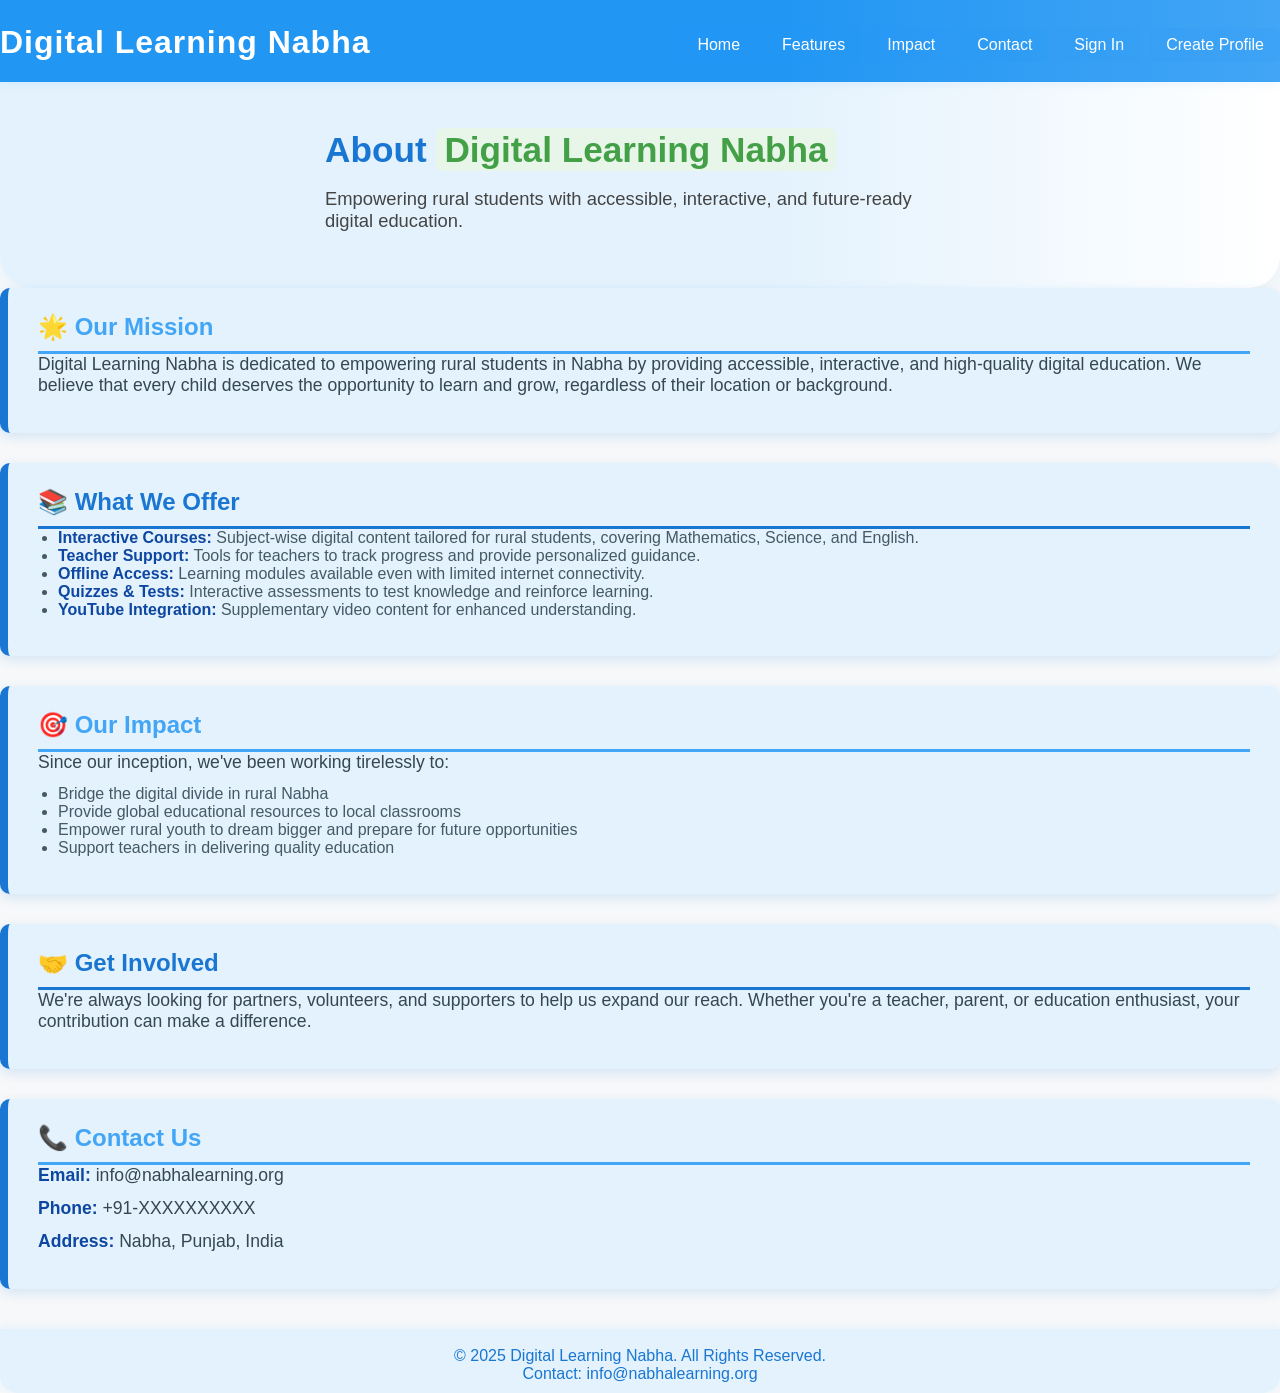
<file: about.html>
<!DOCTYPE html>
<html lang="en">
<head>
  <meta charset="UTF-8">
  <meta name="viewport" content="width=device-width, initial-scale=1.0">
  <title>About - Digital Learning Nabha</title>
  <link rel="stylesheet" href="style.css">
</head>
<body>
  <!-- Header -->
  <header>
    <div class="logo">Digital Learning Nabha</div>
    <nav>
      <a href="index.html">Home</a>
      <a href="#features">Features</a>
      <a href="#impact">Impact</a>
      <a href="#contact">Contact</a>
      <a href="signin.html">Sign In</a>
      <a href="create-profile.html">Create Profile</a>
    </nav>
  </header>

  <!-- About Hero Section -->
  <section class="hero">
    <div class="hero-text">
      <h1>About <span class="highlight">Digital Learning Nabha</span></h1>
      <p>
        Empowering rural students with accessible, interactive, and future-ready digital education.
      </p>
    </div>
  </section>

  <!-- About Content -->
  <section class="about-content">
    <div class="about-container">
      <div class="about-section">
        <h2 style="color: #42a5f5; border-bottom: 3px solid #42a5f5; padding-bottom: 10px;">🌟 Our Mission</h2>
        <p>Digital Learning Nabha is dedicated to empowering rural students in Nabha by providing accessible, interactive, and high-quality digital education. We believe that every child deserves the opportunity to learn and grow, regardless of their location or background.</p>
      </div>

      <div class="about-section">
        <h2 style="color: #1976d2; border-bottom: 3px solid #1976d2; padding-bottom: 10px;">📚 What We Offer</h2>
        <ul>
          <li><strong>Interactive Courses:</strong> Subject-wise digital content tailored for rural students, covering Mathematics, Science, and English.</li>
          <li><strong>Teacher Support:</strong> Tools for teachers to track progress and provide personalized guidance.</li>
          <li><strong>Offline Access:</strong> Learning modules available even with limited internet connectivity.</li>
          <li><strong>Quizzes & Tests:</strong> Interactive assessments to test knowledge and reinforce learning.</li>
          <li><strong>YouTube Integration:</strong> Supplementary video content for enhanced understanding.</li>
        </ul>
      </div>

      <div class="about-section">
        <h2 style="color: #42a5f5; border-bottom: 3px solid #42a5f5; padding-bottom: 10px;">🎯 Our Impact</h2>
        <p>Since our inception, we've been working tirelessly to:</p>
        <ul>
          <li>Bridge the digital divide in rural Nabha</li>
          <li>Provide global educational resources to local classrooms</li>
          <li>Empower rural youth to dream bigger and prepare for future opportunities</li>
          <li>Support teachers in delivering quality education</li>
        </ul>
      </div>

      <div class="about-section">
        <h2 style="color: #1976d2; border-bottom: 3px solid #1976d2; padding-bottom: 10px;">🤝 Get Involved</h2>
        <p>We're always looking for partners, volunteers, and supporters to help us expand our reach. Whether you're a teacher, parent, or education enthusiast, your contribution can make a difference.</p>
      </div>

      <div class="about-section">
        <h2 style="color: #42a5f5; border-bottom: 3px solid #42a5f5; padding-bottom: 10px;">📞 Contact Us</h2>
        <p><strong>Email:</strong> info@nabhalearning.org</p>
        <p><strong>Phone:</strong> +91-XXXXXXXXXX</p>
        <p><strong>Address:</strong> Nabha, Punjab, India</p>
      </div>
    </div>
  </section>

  <!-- Footer -->
  <footer id="contact">
    <p>&copy; 2025 Digital Learning Nabha. All Rights Reserved.</p>
    <p>Contact: info@nabhalearning.org</p>
  </footer>

  <script src="script.js"></script>
</body>
</html>
</file>
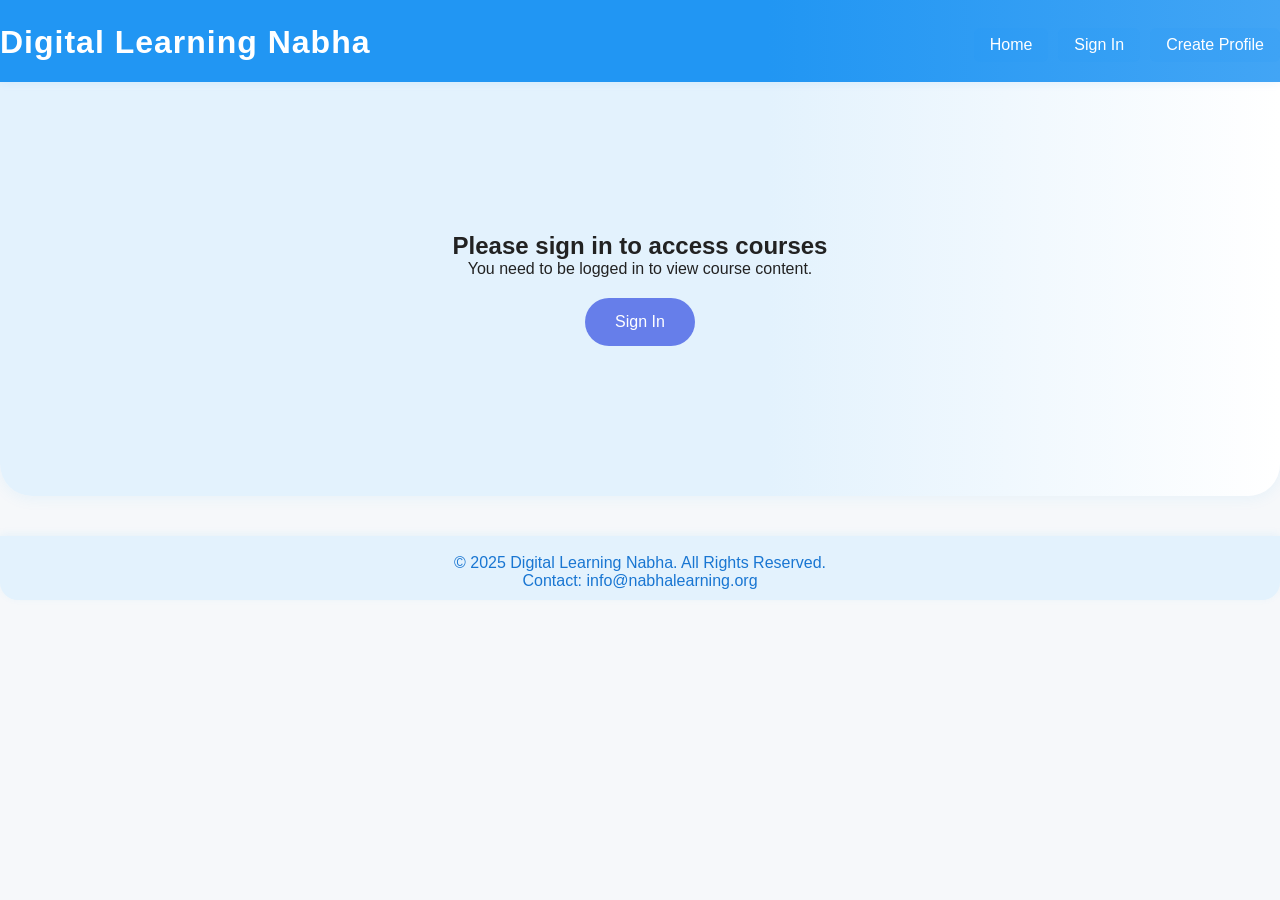
<file: course.html>
<!DOCTYPE html>
<html lang="en">
<head>
  <meta charset="UTF-8">
  <meta name="viewport" content="width=device-width, initial-scale=1.0">
  <title>Course Content - Digital Learning Nabha</title>
  <link rel="stylesheet" href="style.css">
</head>
<body>
  <!-- Header -->
  <header>
    <div class="logo">Digital Learning Nabha</div>
    <nav>
      <a href="index.html">Home</a>
      <a href="signin.html">Sign In</a>
      <a href="create-profile.html">Create Profile</a>
    </nav>
  </header>

  <!-- Course Content Section -->
  <section class="hero" style="padding: 50px 20px;">
    <div id="courseContent" style="max-width: 1200px; margin: 0 auto;">
      <!-- Course content will be loaded here by JavaScript -->
      <div style="text-align: center; padding: 100px;">
        <h2>Loading course content...</h2>
        <p>Please wait while we prepare your learning materials.</p>
      </div>
    </div>
  </section>

  <!-- Footer -->
  <footer id="contact">
    <p>&copy; 2025 Digital Learning Nabha. All Rights Reserved.</p>
    <p>Contact: info@nabhalearning.org</p>
  </footer>

  <script>
    // Get course from URL parameters
    const urlParams = new URLSearchParams(window.location.search);
    const course = urlParams.get('course');

    // Course content data
    const courseContent = {
      math: {
        title: 'Mathematics Course',
        notes: `
          <h3>Maths Basics for Rural Students</h3>
          <div class="math-notes-section">
            <h4>1. Numbers & Counting</h4>
            <p>Learn numbers 1 to 100.</p>
            <p>Practice counting using:</p>
            <ul>
              <li>Seeds, grains, or stones.</li>
              <li>Animals (cows, goats, chickens).</li>
              <li>Household objects (pots, spoons, etc.).</li>
            </ul>
            <p><strong>Example:</strong><br>If you have 5 cows and your neighbour has 3,<br>Total cows = 5 + 3 = 8.</p>
          </div>
          <div class="math-notes-section">
            <h4>2. Addition (+) and Subtraction (−)</h4>
            <p>Use simple real-life examples:</p>
            <ul>
              <li>Money transactions (buying vegetables, selling milk).</li>
              <li>Counting fruits or vegetables.</li>
            </ul>
            <p><strong>Example:</strong><br>You had ₹50, you spent ₹20.<br>Remaining = 50 − 20 = ₹30.</p>
          </div>
          <div class="math-notes-section">
            <h4>3. Multiplication (×)</h4>
            <p>Introduce as repeated addition.</p>
            <p><strong>Example:</strong><br>1 mango costs ₹5.<br>If you buy 4 mangoes:<br>₹5 × 4 = ₹20.</p>
          </div>
          <div class="math-notes-section">
            <h4>4. Division (÷)</h4>
            <p>Use sharing examples.</p>
            <p><strong>Example:</strong><br>12 sweets shared among 4 kids:<br>12 ÷ 4 = 3 sweets each.</p>
          </div>
          <div class="math-notes-section">
            <h4>5. Shapes (Geometry Basics)</h4>
            <p>Identify shapes around them:</p>
            <ul>
              <li>Circle: a plate, sun.</li>
              <li>Square: tiles, fields.</li>
              <li>Rectangle: door, books.</li>
              <li>Triangle: roof.</li>
            </ul>
          </div>
          <div class="math-notes-section">
            <h4>6. Measurement Basics</h4>
            <p>Length: Use hand spans, footsteps, measuring tapes.</p>
            <p>Weight: Use traditional scales, kilos.</p>
            <p>Volume: Litres (milk, water).</p>
          </div>
          <div class="math-notes-section">
            <h4>7. Money & Simple Math</h4>
            <p>Recognize coins and notes.</p>
            <p>Add/subtract money.</p>
            <p>Learn to calculate simple totals.</p>
          </div>
          <div class="math-notes-section">
            <h4>8. Time & Calendar</h4>
            <p>Learn reading the clock.</p>
            <p>Days, weeks, months, seasons.</p>
            <p>Sunrise/sunset timing for daily planning.</p>
          </div>
          <div class="math-notes-section">
            <h4>9. Practical Fractions</h4>
            <p>Introduce halves and quarters using roti or chapati.</p>
            <p><strong>Example:</strong><br>Cut 1 roti into 2 pieces = ½ each.<br>Cut into 4 pieces = ¼ each.</p>
          </div>
          <div class="math-notes-section">
            <h4>10. Daily Life Math</h4>
            <p>Count seeds while planting.</p>
            <p>Calculate cost of groceries.</p>
            <p>Understand bus ticket fares and distance.</p>
          </div>
        `,
        videos: `
          <h3>YouTube Videos for Maths Basics</h3>
          <div style="display: grid; grid-template-columns: repeat(auto-fit, minmax(160px, 1fr)); gap: 40px;">
            <div class="video-thumbnail" data-video-id="k6U-i4gXkLM">
              <img src="https://img.youtube.com/vi/k6U-i4gXkLM/hqdefault.jpg" alt="Numbers & Counting">
              <h4>Numbers & Counting</h4>
            </div>
            <div class="video-thumbnail" data-video-id="VfV6v6v7xk">
              <img src="https://img.youtube.com/vi/VfV6v6v7xk/hqdefault.jpg" alt="Addition & Subtraction">
              <h4>Addition & Subtraction</h4>
            </div>
            <div class="video-thumbnail" data-video-id="M7lc1UVf-VE">
              <img src="https://img.youtube.com/vi/M7lc1UVf-VE/hqdefault.jpg" alt="YouTube API Demo">
              <h4>YouTube API Demo</h4>
            </div>
            <div class="video-thumbnail" data-video-id="3Xc3CA655Yw">
              <img src="https://img.youtube.com/vi/3Xc3CA655Yw/hqdefault.jpg" alt="Test Video">
              <h4>Test Video</h4>
            </div>
          </div>
          <div id="videoPlayerSection" style="display:none; text-align:center; margin-top: 20px;">
            <iframe id="videoPlayer" width="640" height="360" src="" frameborder="0" allow="autoplay; encrypted-media" allowfullscreen></iframe>
            <div style="margin-top: 20px;">
              <button id="backToThumbnailsBtn" class="btn outline">Back to Videos</button>
            </div>
          </div>
        `
      },
      science: {
        title: 'Science Course',
        notes: `
          <h3>🔍 What is Science?</h3>
          <p>Science is learning about the world around us – how things work, why they happen, and how we can use that knowledge in daily life.</p>
          <h3>🧠 Key Science Concepts</h3>
          <ol>
            <li>Matter – Everything is made of matter (solid, liquid, gas).</li>
            <li>Force & Motion – Push or pull makes objects move or stop.</li>
            <li>Energy – Needed for all activities (sun, food, fuel give energy).</li>
            <li>Water Cycle – Water evaporates, forms clouds, and falls as rain.</li>
            <li>Photosynthesis – Plants make their own food using sunlight.</li>
            <li>Human Body Systems – Breathing, digestion, blood circulation keep us alive.</li>
            <li>Environment – Clean air, water, and trees are needed for life.</li>
          </ol>
          <h3>Physics Basics</h3>
          <p>Physics is the study of matter, energy, and their interactions. It explains how things move, why they move, and how forces work in nature.</p>
          <h4>Main Branches of Physics</h4>
          <ol>
            <li>Mechanics – Study of motion, forces, and energy.</li>
            <li>Optics – Study of light and vision.</li>
            <li>Electricity & Magnetism – Study of electric charges, current, and magnets.</li>
            <li>Thermodynamics – Study of heat and temperature.</li>
            <li>Sound (Acoustics) – Study of sound waves.</li>
            <li>Modern Physics – Study of atoms, particles, and the universe.</li>
          </ol>
          <h4>Important Concepts</h4>
          <table style="width: 100%; border-collapse: collapse; color: #333;">
            <thead>
              <tr style="background-color: #1b5e20; color: white;">
                <th style="border: 1px solid #ddd; padding: 8px;">Concept</th>
                <th style="border: 1px solid #ddd; padding: 8px;">Explanation</th>
                <th style="border: 1px solid #ddd; padding: 8px;">Example</th>
              </tr>
            </thead>
            <tbody>
              <tr>
                <td style="border: 1px solid #ddd; padding: 8px;">Matter</td>
                <td style="border: 1px solid #ddd; padding: 8px;">Anything that has mass and takes up space.</td>
                <td style="border: 1px solid #ddd; padding: 8px;">Water, air, rocks.</td>
              </tr>
              <tr>
                <td style="border: 1px solid #ddd; padding: 8px;">Force</td>
                <td style="border: 1px solid #ddd; padding: 8px;">A push or pull on an object.</td>
                <td style="border: 1px solid #ddd; padding: 8px;">Pushing a ball.</td>
              </tr>
              <tr>
                <td style="border: 1px solid #ddd; padding: 8px;">Motion</td>
                <td style="border: 1px solid #ddd; padding: 8px;">Change of position of an object.</td>
                <td style="border: 1px solid #ddd; padding: 8px;">A car moving on the road.</td>
              </tr>
              <tr>
                <td style="border: 1px solid #ddd; padding: 8px;">Speed</td>
                <td style="border: 1px solid #ddd; padding: 8px;">How fast something moves.</td>
                <td style="border: 1px solid #ddd; padding: 8px;">Car speed = distance/time.</td>
              </tr>
              <tr>
                <td style="border: 1px solid #ddd; padding: 8px;">Gravity</td>
                <td style="border: 1px solid #ddd; padding: 8px;">A force that pulls objects toward Earth.</td>
                <td style="border: 1px solid #ddd; padding: 8px;">Apple falling from a tree.</td>
              </tr>
              <tr>
                <td style="border: 1px solid #ddd; padding: 8px;">Work</td>
                <td style="border: 1px solid #ddd; padding: 8px;">Done when a force moves an object.</td>
                <td style="border: 1px solid #ddd; padding: 8px;">Lifting a box.</td>
              </tr>
              <tr>
                <td style="border: 1px solid #ddd; padding: 8px;">Energy</td>
                <td style="border: 1px solid #ddd; padding: 8px;">Ability to do work.</td>
                <td style="border: 1px solid #ddd; padding: 8px;">Heat, light, sound energy.</td>
              </tr>
              <tr>
                <td style="border: 1px solid #ddd; padding: 8px;">Friction</td>
                <td style="border: 1px solid #ddd; padding: 8px;">Force that slows things down.</td>
                <td style="border: 1px solid #ddd; padding: 8px;">Rubbing hands together.</td>
              </tr>
            </tbody>
          </table>
          <h4>Simple Physics Formulas</h4>
          <ol>
            <li>Speed = Distance ÷ Time</li>
            <li>Force = Mass × Acceleration (Newton's 2nd Law)</li>
            <li>Work = Force × Distance</li>
            <li>Power = Work ÷ Time</li>
            <li>Density = Mass ÷ Volume</li>
          </ol>
          <h4>Fun Examples in Real Life</h4>
          <ul>
            <li>A seesaw shows balance of forces.</li>
            <li>A rainbow shows light refraction.</li>
            <li>A fan works due to electric energy changing to motion.</li>
            <li>A boat floats due to buoyancy.</li>
          </ul>
          <hr style="border: 1px solid #1b5e20; margin: 30px 0;">
          <h3>Chemistry Basics</h3>
          <p>Chemistry is the science of matter – it studies what things are made of, how they change, and how they interact with each other.</p>
          <h4>Main Branches of Chemistry</h4>
          <ol>
            <li>Organic Chemistry – Study of carbon compounds (e.g., fuels, medicines).</li>
            <li>Inorganic Chemistry – Study of non-carbon substances (e.g., metals, minerals).</li>
            <li>Physical Chemistry – How energy and matter interact.</li>
            <li>Analytical Chemistry – How to test and identify substances.</li>
            <li>Biochemistry – Chemistry of living things.</li>
          </ol>
          <h4>Important Chemistry Concepts</h4>
          <table style="width: 100%; border-collapse: collapse; color: #333;">
            <thead>
              <tr style="background-color: #1b5e20; color: white;">
                <th style="border: 1px solid #ddd; padding: 8px;">Concept</th>
                <th style="border: 1px solid #ddd; padding: 8px;">Simple Meaning</th>
                <th style="border: 1px solid #ddd; padding: 8px;">Example</th>
              </tr>
            </thead>
            <tbody>
              <tr>
                <td style="border: 1px solid #ddd; padding: 8px;">Matter</td>
                <td style="border: 1px solid #ddd; padding: 8px;">Anything that has mass and takes space.</td>
                <td style="border: 1px solid #ddd; padding: 8px;">Air, water, rock.</td>
              </tr>
              <tr>
                <td style="border: 1px solid #ddd; padding: 8px;">Atom</td>
                <td style="border: 1px solid #ddd; padding: 8px;">Smallest unit of matter.</td>
                <td style="border: 1px solid #ddd; padding: 8px;">Hydrogen atom.</td>
              </tr>
              <tr>
                <td style="border: 1px solid #ddd; padding: 8px;">Element</td>
                <td style="border: 1px solid #ddd; padding: 8px;">A pure substance with only one kind of atom.</td>
                <td style="border: 1px solid #ddd; padding: 8px;">Gold (Au), Oxygen (O).</td>
              </tr>
              <tr>
                <td style="border: 1px solid #ddd; padding: 8px;">Molecule</td>
                <td style="border: 1px solid #ddd; padding: 8px;">Two or more atoms joined together.</td>
                <td style="border: 1px solid #ddd; padding: 8px;">H₂O (water).</td>
              </tr>
              <tr>
                <td style="border: 1px solid #ddd; padding: 8px;">Compound</td>
                <td style="border: 1px solid #ddd; padding: 8px;">A substance made of different elements.</td>
                <td style="border: 1px solid #ddd; padding: 8px;">Salt (NaCl).</td>
              </tr>
              <tr>
                <td style="border: 1px solid #ddd; padding: 8px;">Mixture</td>
                <td style="border: 1px solid #ddd; padding: 8px;">Combination of substances not chemically joined.</td>
                <td style="border: 1px solid #ddd; padding: 8px;">Air, salad.</td>
              </tr>
              <tr>
                <td style="border: 1px solid #ddd; padding: 8px;">Chemical Reaction</td>
                <td style="border: 1px solid #ddd; padding: 8px;">When substances change to form new ones.</td>
                <td style="border: 1px solid #ddd; padding: 8px;">Burning wood → ash, smoke.</td>
              </tr>
            </tbody>
          </table>
          <h4>States of Matter</h4>
          <ol>
            <li>Solid – Fixed shape and volume (ice, rock).</li>
            <li>Liquid – Fixed volume but takes container's shape (water, oil).</li>
            <li>Gas – No fixed shape or volume (air, steam).</li>
            <li>Plasma – Super-hot gas (sun, stars).</li>
          </ol>
          <h4>Simple Chemistry Facts</h4>
          <ul>
            <li>Water is made of 2 hydrogen atoms + 1 oxygen atom (H₂O).</li>
            <li>Air is a mixture of gases (mostly nitrogen and oxygen).</li>
            <li>Rust forms when iron reacts with oxygen and water.</li>
            <li>Cooking is a chemical change.</li>
          </ul>
          <h4>Safety Rules in Chemistry</h4>
          <ul>
            <li>Always wear gloves, goggles, and apron.</li>
            <li>Never taste or smell unknown chemicals.</li>
            <li>Handle acids and bases carefully.</li>
            <li>Wash hands after experiments.</li>
          </ul>
          <hr style="border: 1px solid #1b5e20; margin: 30px 0;">
          <h3>Biology Basics for School Students</h3>
          <p>Biology is the study of living things – plants, animals, humans, and microorganisms.</p>
          <h4>Main Branches of Biology</h4>
          <ol>
            <li>Botany – Study of plants</li>
            <li>Zoology – Study of animals</li>
            <li>Microbiology – Study of tiny organisms (bacteria, fungi, viruses)</li>
            <li>Human Biology – Study of the human body</li>
          </ol>
          <h4>Characteristics of Living Things (MRS GREN)</h4>
          <ul>
            <li>Movement – move in some way</li>
            <li>Respiration – breathe/produce energy</li>
            <li>Sensitivity – respond to surroundings</li>
            <li>Growth – get bigger/mature</li>
            <li>Reproduction – make new life</li>
            <li>Excretion – remove waste</li>
            <li>Nutrition – need food for energy</li>
          </ul>
          <h4>The Cell – Basic Unit of Life</h4>
          <p>All living things are made of cells. Cells are like tiny building blocks.</p>
          <p>Types:</p>
          <ul>
            <li>Plant cells (have cell wall and chloroplast for photosynthesis)</li>
            <li>Animal cells (no cell wall, no chloroplast)</li>
          </ul>
          <h4>Plants vs Animals</h4>
          <p>Plants: Make their own food by photosynthesis (using sunlight, water, carbon dioxide).</p>
          <p>Animals: Cannot make their own food; depend on plants or other animals.</p>
          <h4>Human Body Basics</h4>
          <ul>
            <li>Respiratory system – helps us breathe.</li>
            <li>Digestive system – breaks food into energy.</li>
            <li>Circulatory system – heart pumps blood.</li>
            <li>Nervous system – brain controls actions.</li>
            <li>Skeletal system – bones give shape and support.</li>
          </ul>
          <h4>Why is Biology Important?</h4>
          <p>Helps us understand our body and health.</p>
          <p>Helps farmers grow better crops.</p>
          <p>Helps doctors find cures for diseases.</p>
          <p>Explains nature, animals, and the environment.</p>
          <h4>In short: Biology = Study of Life</h4>
        `,
        videos: `
          <h3>YouTube Videos for Science Basics</h3>
          <div style="display: grid; grid-template-columns: repeat(auto-fit, minmax(160px, 1fr)); gap: 20px;">
            <div class="science-video-thumbnail" data-video-id="k6U-i4gXkLM">
              <iframe width="560" height="315" src="https://www.youtube.com/embed/k6U-i4gXkLM" title="YouTube video player" frameborder="0" allow="accelerometer; autoplay; clipboard-write; encrypted-media; gyroscope; picture-in-picture; web-share" referrerpolicy="strict-origin-when-cross-origin" allowfullscreen></iframe>
              <h4>Physics Basics</h4>
            </div>
            <div class="science-video-thumbnail" data-video-id="Hf4k6v6v7xk">
              <img src="https://img.youtube.com/vi/Hf4k6v6v7xk/hqdefault.jpg" alt="Chemistry Basics" style="width: 100%; border-radius: 12px; box-shadow: 0 4px 10px rgba(0,0,0,0.15);">
              <h4>Chemistry Basics</h4>
            </div>
            <div class="science-video-thumbnail" data-video-id="u7X9Q6v6v7xk">
              <img src="https://img.youtube.com/vi/u7X9Q6v6v7xk/hqdefault.jpg" alt="Biology Basics" style="width: 100%; border-radius: 12px; box-shadow: 0 4px 10px rgba(0,0,0,0.15);">
              <h4>Biology Basics</h4>
            </div>
          </div>
          <div id="scienceVideoPlayerSection" style="display:none; text-align:center; margin-top: 20px;">
            <iframe id="scienceVideoPlayer" width="640" height="360" src="" frameborder="0" allow="autoplay; encrypted-media" allowfullscreen style="border-radius: 12px; box-shadow: 0 4px 15px rgba(0,0,0,0.2);"></iframe>
            <div style="margin-top: 20px;">
              <button id="scienceBackToThumbnailsBtn" class="btn outline">Back to Videos</button>
            </div>
          </div>
        `
      },
      english: {
        title: 'English Course',
        notes: `
          <h3>✏ English Basic Grammar Notes</h3>
          <div class="english-notes-section">
            <h4>1. Parts of Speech (Building blocks of sentences)</h4>
            <ol>
              <li>Noun – Name of a person, place, thing, or idea.<br>👉 Ram, school, book, love</li>
              <li>Pronoun – Words used instead of nouns.<br>👉 he, she, it, they, we</li>
              <li>Verb – Action or state of being.<br>👉 run, eat, is, are</li>
              <li>Adjective – Words that describe nouns.<br>👉 tall boy, red car, sweet mango</li>
              <li>Adverb – Words that describe verbs/adjectives.<br>👉 He runs quickly. She sings beautifully.</li>
              <li>Preposition – Shows relationship between words.<br>👉 in, on, under, near, between</li>
              <li>Conjunction – Joins words or sentences.<br>👉 and, but, or, because</li>
              <li>Interjection – Words showing sudden feelings.<br>👉 Wow! Oh! Alas!</li>
            </ol>
            <hr style="border: 1px solid #1976d2; margin: 30px 0;">
            <h4>2. Sentence Structure</h4>
            <p>Subject – Who/what the sentence is about.</p>
            <p>Predicate – What the subject does.</p>
            <p>👉 Example: The cat (subject) is sleeping on the mat (predicate).</p>
            <hr style="border: 1px solid #42a5f5; margin: 30px 0;">
            <h4>3. Types of Sentences</h4>
            <ol>
              <li>Declarative – Statement → I am a student.</li>
              <li>Interrogative – Question → Are you a student?</li>
              <li>Imperative – Command/Request → Please sit down.</li>
              <li>Exclamatory – Strong feeling → What a beautiful day!</li>
            </ol>
            <hr style="border: 1px solid #42a5f5; margin: 30px 0;">
            <h4>4. Tenses (Time of action)</h4>
            <ol>
              <li>Present – I eat an apple.</li>
              <li>Past – I ate an apple.</li>
              <li>Future – I will eat an apple.</li>
            </ol>
            <hr style="border: 1px solid #1976d2; margin: 30px 0;">
            <h4>5. Articles</h4>
            <p>a, an → used with singular nouns.<br>👉 a book, an apple</p>
            <p>the → used for specific things.<br>👉 the sun, the Taj Mahal</p>
            <hr style="border: 1px solid #42a5f5; margin: 30px 0;">
            <h4>6. Punctuation</h4>
            <p>. (Full stop) – End of a sentence.</p>
            <p>, (Comma) – Pause or separate items.</p>
            <p>? (Question mark) – For questions.</p>
            <p>! (Exclamation mark) – Strong feelings.</p>
            <hr style="border: 1px solid #1976d2; margin: 30px 0;">
            <h4>7. Common Grammar Rules</h4>
            <ul>
              <li>✔ A sentence always starts with a capital letter.</li>
              <li>✔ Use is/are for present, was/were for past.</li>
              <li>✔ Singular noun → verb with s/es (He plays).</li>
              <li>✔ Plural noun → verb without s/es (They play).</li>
            </ul>
          </div>
        `,
        videos: `
          <h3>English Grammar Videos</h3>
          <div style="display: grid; grid-template-columns: repeat(auto-fit, minmax(160px, 1fr)); gap: 20px;">
            <div class="english-video-thumbnail" data-video-id="hQAhjFkG6k">
              <img src="https://img.youtube.com/vi/hQAhjFkG6k/hqdefault.jpg" alt="Parts of Speech" style="width: 100%; border-radius: 12px; box-shadow: 0 4px 10px rgba(0,0,0,0.15);">
              <h4>Parts of Speech</h4>
            </div>
            <div class="english-video-thumbnail" data-video-id="dTWrO7dK7vE">
              <img src="https://img.youtube.com/vi/dTWrO7dK7vE/hqdefault.jpg" alt="Tenses" style="width: 100%; border-radius: 12px; box-shadow: 0 4px 10px rgba(0,0,0,0.15);">
              <h4>Tenses</h4>
            </div>
            <div class="english-video-thumbnail" data-video-id="7DTNYqm5P0U">
              <img src="https://img.youtube.com/vi/7DTNYqm5P0U/hqdefault.jpg" alt="Sentence Structure" style="width: 100%; border-radius: 12px; box-shadow: 0 4px 10px rgba(0,0,0,0.15);">
              <h4>Sentence Structure</h4>
            </div>
          </div>
          <div id="englishVideoPlayerSection" style="display:none; text-align:center; margin-top: 20px;">
            <iframe id="englishVideoPlayer" width="640" height="360" src="" frameborder="0" allow="autoplay; encrypted-media" allowfullscreen style="border-radius: 12px; box-shadow: 0 4px 15px rgba(0,0,0,0.2);"></iframe>
            <div style="margin-top: 20px;">
              <button id="englishBackToThumbnailsBtn" class="btn outline">Back to Videos</button>
            </div>
          </div>
        `
      }
    };

    // Load course content
    function loadCourseContent() {
      if (course && courseContent[course]) {
        const content = courseContent[course];
        document.getElementById('courseContent').innerHTML = `
          <h2 style="text-align: center; color: #333; margin-bottom: 40px;">${content.title}</h2>

          <!-- Navigation Tabs -->
          <div style="text-align: center; margin-bottom: 40px;">
            <button id="notesTab" class="btn success" style="margin-right: 20px;">📖 Course Notes</button>
            <button id="videosTab" class="btn outline">🎥 Video Lessons</button>
          </div>

          <!-- Notes Section -->
          <div id="notesSection" style="background: rgba(255,255,255,0.95); padding: 40px; border-radius: 12px; box-shadow: 0 4px 20px rgba(0,0,0,0.1); margin-bottom: 40px;">
            ${content.notes}
          </div>

          <!-- Videos Section -->
          <div id="videosSection" style="background: rgba(255,255,255,0.95); padding: 40px; border-radius: 12px; box-shadow: 0 4px 20px rgba(0,0,0,0.1); display: none;">
            ${content.videos}
          </div>
        `;

        // Tab switching functionality
        document.getElementById('notesTab').addEventListener('click', function() {
          document.getElementById('notesSection').style.display = 'block';
          document.getElementById('videosSection').style.display = 'none';
          this.className = 'btn success';
          document.getElementById('videosTab').className = 'btn outline';
        });

        document.getElementById('videosTab').addEventListener('click', function() {
          document.getElementById('notesSection').style.display = 'none';
          document.getElementById('videosSection').style.display = 'block';
          this.className = 'btn success';
          document.getElementById('notesTab').className = 'btn outline';
        });

        // Video thumbnail click handlers
        document.querySelectorAll('.video-thumbnail, .science-video-thumbnail, .english-video-thumbnail').forEach(thumbnail => {
          thumbnail.addEventListener('click', function() {
            const videoId = this.getAttribute('data-video-id');
            if (videoId) {
              const playerSection = document.getElementById('videoPlayerSection') || document.getElementById('scienceVideoPlayerSection') || document.getElementById('englishVideoPlayerSection');
              const player = document.getElementById('videoPlayer') || document.getElementById('scienceVideoPlayer') || document.getElementById('englishVideoPlayer');

              if (playerSection && player) {
                player.src = `https://www.youtube.com/embed/${videoId}`;
                playerSection.style.display = 'block';
                document.querySelectorAll('.video-thumbnail, .science-video-thumbnail, .english-video-thumbnail').forEach(t => t.style.display = 'none');
              }
            }
          });
        });

        // Back to thumbnails buttons
        ['backToThumbnailsBtn', 'scienceBackToThumbnailsBtn', 'englishBackToThumbnailsBtn'].forEach(btnId => {
          const btn = document.getElementById(btnId);
          if (btn) {
            btn.addEventListener('click', function() {
              const playerSection = document.getElementById('videoPlayerSection') || document.getElementById('scienceVideoPlayerSection') || document.getElementById('englishVideoPlayerSection');
              const player = document.getElementById('videoPlayer') || document.getElementById('scienceVideoPlayer') || document.getElementById('englishVideoPlayer');

              if (playerSection && player) {
                playerSection.style.display = 'none';
                player.src = '';
                document.querySelectorAll('.video-thumbnail, .science-video-thumbnail, .english-video-thumbnail').forEach(t => t.style.display = 'block');
              }
            });
          }
        });
      } else {
        document.getElementById('courseContent').innerHTML = `
          <div style="text-align: center; padding: 100px;">
            <h2>Course Not Found</h2>
            <p>Please go back to the home page and select a valid course.</p>
            <a href="index.html" class="btn success" style="margin-top: 20px;">Go to Home</a>
          </div>
        `;
      }
    }

    // Load content when page loads
    loadCourseContent();
  </script>
  
  <!-- API Client -->
  <script src="/api-client.js"></script>
  
  <!-- Enhanced Course Loading Script -->
  <script>
    async function loadCoursesFromAPI() {
      try {
        const courses = await apiClient.getCourses();
        const courseContent = document.getElementById('courseContent');
        
        if (courses.length === 0) {
          courseContent.innerHTML = `
            <div style="text-align: center; padding: 100px;">
              <h2>No courses available yet</h2>
              <p>Courses will be added soon. Check back later!</p>
            </div>
          `;
          return;
        }
        
        courseContent.innerHTML = `
          <div style="text-align: center; margin-bottom: 50px;">
            <h1 style="color: #2d3748; margin-bottom: 20px;">Available Courses</h1>
            <p style="color: #718096; font-size: 1.2rem;">Choose a subject to start learning</p>
          </div>
          
          <div class="course-grid" style="display: grid; grid-template-columns: repeat(auto-fit, minmax(350px, 1fr)); gap: 30px; margin-bottom: 50px;">
            ${courses.map(course => `
              <div class="course-card" style="background: white; border-radius: 15px; padding: 30px; box-shadow: 0 10px 30px rgba(0,0,0,0.1); transition: transform 0.3s ease; cursor: pointer;" onclick="loadCourseDetails('${course._id}')">
                <h3 style="color: #2d3748; margin-bottom: 15px; font-size: 1.5rem;">${course.title}</h3>
                <p style="color: #718096; margin-bottom: 20px; line-height: 1.6;">${course.description}</p>
                <div style="display: flex; justify-content: space-between; align-items: center; margin-bottom: 20px;">
                  <span style="background: #667eea; color: white; padding: 5px 15px; border-radius: 20px; font-size: 0.9rem; text-transform: capitalize;">${course.subject}</span>
                  <span style="color: #4a5568; font-size: 0.9rem; text-transform: capitalize;">${course.difficulty || 'N/A'}</span>
                </div>
                <button style="width: 100%; background: linear-gradient(135deg, #667eea 0%, #764ba2 100%); color: white; border: none; padding: 12px; border-radius: 8px; font-size: 1rem; cursor: pointer;">Start Learning</button>
              </div>
            `).join('')}
          </div>
          
          <div style="text-align: center;">
            <h2 style="color: #2d3748; margin-bottom: 30px;">Quick Access</h2>
            <div style="display: flex; justify-content: center; gap: 20px; flex-wrap: wrap;">
              <button onclick="loadSubjectCourses('math')" style="background: #48bb78; color: white; border: none; padding: 15px 30px; border-radius: 25px; font-size: 1rem; cursor: pointer;">📊 Math Courses</button>
              <button onclick="loadSubjectCourses('science')" style="background: #ed8936; color: white; border: none; padding: 15px 30px; border-radius: 25px; font-size: 1rem; cursor: pointer;">🔬 Science Courses</button>
              <button onclick="loadSubjectCourses('english')" style="background: #9f7aea; color: white; border: none; padding: 15px 30px; border-radius: 25px; font-size: 1rem; cursor: pointer;">📚 English Courses</button>
            </div>
          </div>
        `;
        
      } catch (error) {
        console.error('Error loading courses:', error);
        document.getElementById('courseContent').innerHTML = `
          <div style="text-align: center; padding: 100px;">
            <h2>Unable to load courses</h2>
            <p>Please check your connection and try again.</p>
            <button onclick="loadCoursesFromAPI()" style="background: #667eea; color: white; border: none; padding: 10px 20px; border-radius: 5px; margin-top: 20px; cursor: pointer;">Retry</button>
          </div>
        `;
      }
    }
    
    async function loadSubjectCourses(subject) {
      try {
        const courses = await apiClient.getCoursesBySubject(subject);
        const courseContent = document.getElementById('courseContent');
        
        courseContent.innerHTML = `
          <div style="text-align: center; margin-bottom: 50px;">
            <h1 style="color: #2d3748; margin-bottom: 20px; text-transform: capitalize;">${subject} Courses</h1>
            <button onclick="loadCoursesFromAPI()" style="background: #718096; color: white; border: none; padding: 10px 20px; border-radius: 5px; margin-bottom: 20px; cursor: pointer;">← Back to All Courses</button>
          </div>
          
          <div class="course-grid" style="display: grid; grid-template-columns: repeat(auto-fit, minmax(350px, 1fr)); gap: 30px;">
            ${courses.map(course => `
              <div class="course-card" style="background: white; border-radius: 15px; padding: 30px; box-shadow: 0 10px 30px rgba(0,0,0,0.1);">
                <h3 style="color: #2d3748; margin-bottom: 15px;">${course.title}</h3>
                <p style="color: #718096; margin-bottom: 20px;">${course.description}</p>
                <button onclick="loadCourseDetails('${course._id}')" style="width: 100%; background: linear-gradient(135deg, #667eea 0%, #764ba2 100%); color: white; border: none; padding: 12px; border-radius: 8px; cursor: pointer;">Start Learning</button>
              </div>
            `).join('')}
          </div>
        `;
        
      } catch (error) {
        console.error('Error loading subject courses:', error);
      }
    }
    
    function loadCourseDetails(courseId) {
      // Store selected course and redirect to appropriate page
      localStorage.setItem('selectedCourse', courseId);
      // For now, redirect to subject-specific pages
      // This could be enhanced to dynamically load course content
      window.location.href = '/science-videos.html';
    }
    
    // Load courses when page loads
    document.addEventListener('DOMContentLoaded', function() {
      // Check if user is logged in
      const user = localStorage.getItem('user');
      if (!user) {
        document.getElementById('courseContent').innerHTML = `
          <div style="text-align: center; padding: 100px;">
            <h2>Please sign in to access courses</h2>
            <p>You need to be logged in to view course content.</p>
            <a href="/signin.html" style="background: #667eea; color: white; padding: 15px 30px; border-radius: 25px; text-decoration: none; display: inline-block; margin-top: 20px;">Sign In</a>
          </div>
        `;
        return;
      }
      
      loadCoursesFromAPI();
    });
  </script>
</body>
</html>
</file>
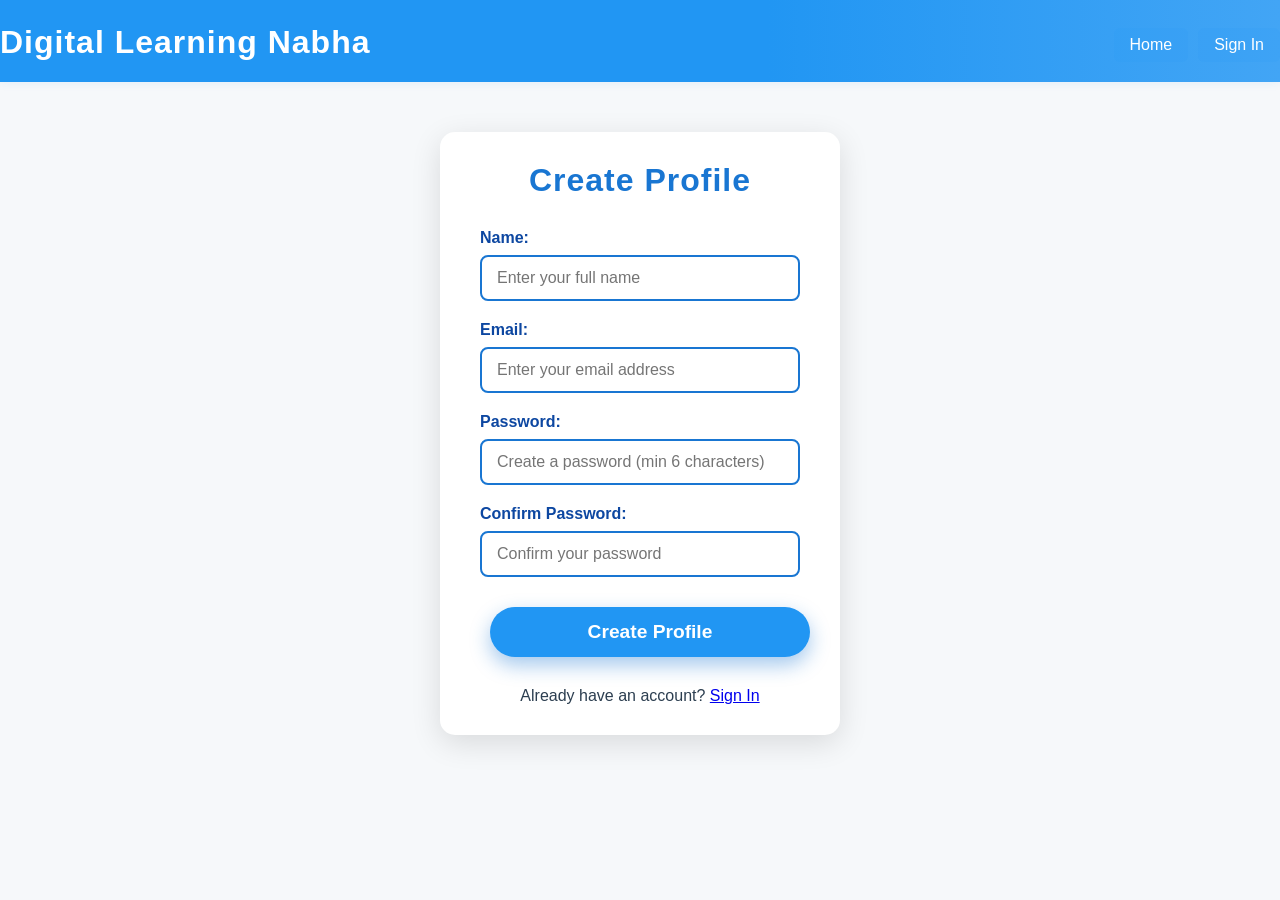
<file: create-profile.html>
<!DOCTYPE html>
<html lang="en">
<head>
  <meta charset="UTF-8">
  <title>Create Profile</title>
  <link rel="stylesheet" href="style.css">
</head>
<body>
  <!-- Header -->
  <header>
    <div class="logo">Digital Learning Nabha</div>
    <nav>
      <a href="index.html">Home</a>
      <a href="signin.html">Sign In</a>
    </nav>
  </header>

  <div class="profile-container">
    <h2>Create Profile</h2>
    <form class="profile-form" id="profileForm">
      <label for="name">Name:</label>
      <input type="text" id="name" name="name" placeholder="Enter your full name" required>

      <label for="email">Email:</label>
      <input type="email" id="email" name="email" placeholder="Enter your email address" required>

      <label for="password">Password:</label>
      <input type="password" id="password" name="password" placeholder="Create a password (min 6 characters)" required>

      <label for="confirmPassword">Confirm Password:</label>
      <input type="password" id="confirmPassword" name="confirmPassword" placeholder="Confirm your password" required>

      <button type="submit" class="btn success" id="createBtn">Create Profile</button>

      <div id="messageContainer" class="message-container" style="margin-top: 20px; display: none;">
        <div id="message" class="message"></div>
      </div>
    </form>

    <p style="margin-top: 20px; text-align: center;">
      Already have an account? <a href="signin.html">Sign In</a>
    </p>
  </div>

  <script src="api-client.js"></script>
  <script>
    document.addEventListener('DOMContentLoaded', function() {
      const createBtn = document.getElementById('createBtn');
      const messageContainer = document.getElementById('messageContainer');
      const message = document.getElementById('message');

      function showMessage(text, type = 'error') {
        message.textContent = text;
        message.className = `message ${type}`;
        messageContainer.style.display = 'block';
        messageContainer.className = `message-container ${type}`;

        // Auto-hide success messages after 3 seconds
        if (type === 'success') {
          setTimeout(() => {
            hideMessage();
          }, 3000);
        }
      }

      function hideMessage() {
        messageContainer.style.display = 'none';
      }

      function setLoadingState(loading) {
        if (loading) {
          createBtn.disabled = true;
          createBtn.innerHTML = 'Creating Profile...';
          createBtn.classList.add('loading');
        } else {
          createBtn.disabled = false;
          createBtn.innerHTML = 'Create Profile';
          createBtn.classList.remove('loading');
        }
      }

      document.getElementById('profileForm').addEventListener('submit', async function(e) {
        e.preventDefault();
        hideMessage();

        const name = document.getElementById('name').value.trim();
        const email = document.getElementById('email').value.trim();
        const password = document.getElementById('password').value;
        const confirmPassword = document.getElementById('confirmPassword').value;

        // Validate inputs
        if (!name) {
          showMessage('Please enter your full name.');
          document.getElementById('name').focus();
          return;
        }

        if (!email) {
          showMessage('Please enter your email address.');
          document.getElementById('email').focus();
          return;
        }

        // Basic email validation
        const emailRegex = /^[^\s@]+@[^\s@]+\.[^\s@]+$/;
        if (!emailRegex.test(email)) {
          showMessage('Please enter a valid email address.');
          document.getElementById('email').focus();
          return;
        }

        if (!password) {
          showMessage('Please enter a password.');
          document.getElementById('password').focus();
          return;
        }

        if (password.length < 6) {
          showMessage('Password must be at least 6 characters long.');
          document.getElementById('password').focus();
          return;
        }

        if (password !== confirmPassword) {
          showMessage('Passwords do not match.');
          document.getElementById('confirmPassword').focus();
          return;
        }

        setLoadingState(true);

        try {
          const response = await apiClient.register({ name, email, password });

          if (response.token) {
            showMessage('Profile created successfully! Redirecting to home page...', 'success');

            // Store user data
            localStorage.setItem('user', JSON.stringify(response.user));

            // Redirect after showing success message
            setTimeout(() => {
              window.location.href = 'index.html';
            }, 2000);
          }
        } catch (error) {
          setLoadingState(false);
          showMessage(error.message || 'Failed to create profile. Please try again.');
        }
      });

      // Clear messages when user starts typing
      document.querySelectorAll('input').forEach(input => {
        input.addEventListener('input', hideMessage);
      });
    });
  </script>
</body>
</html>
</file>
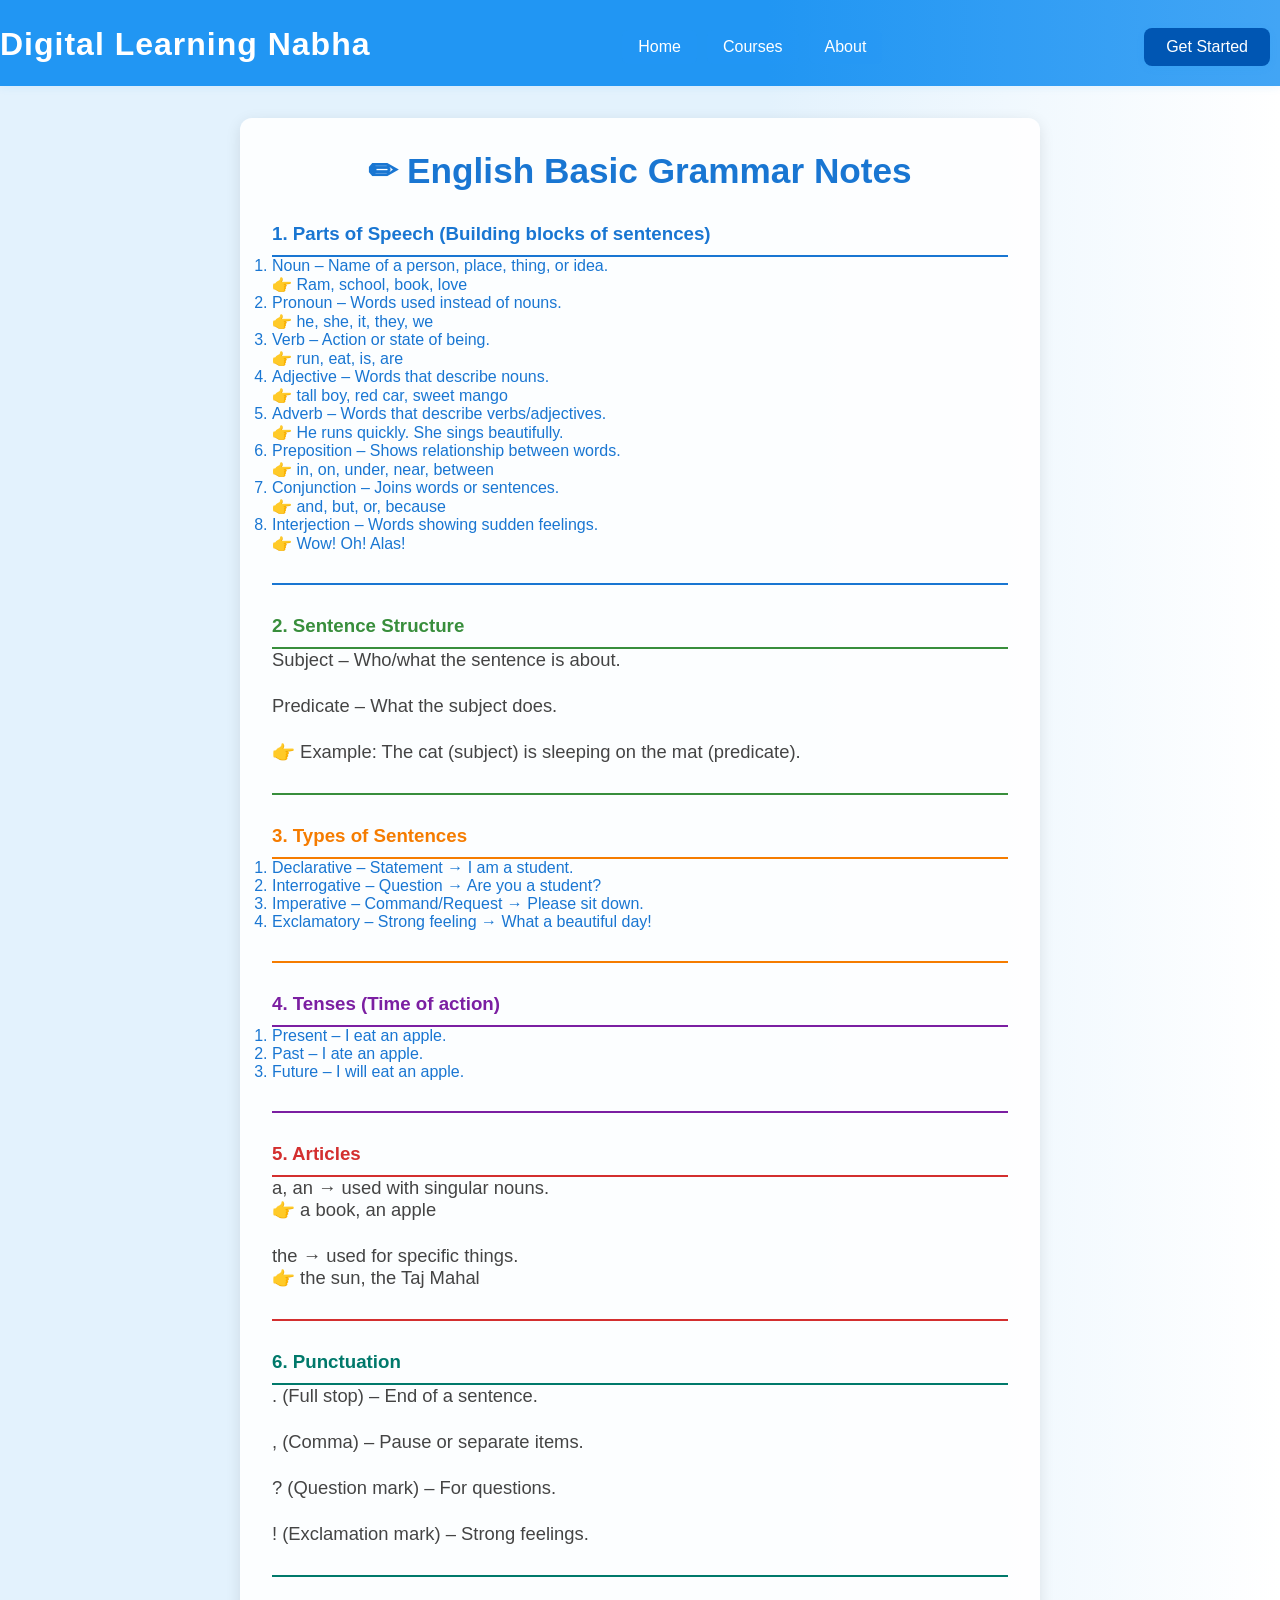
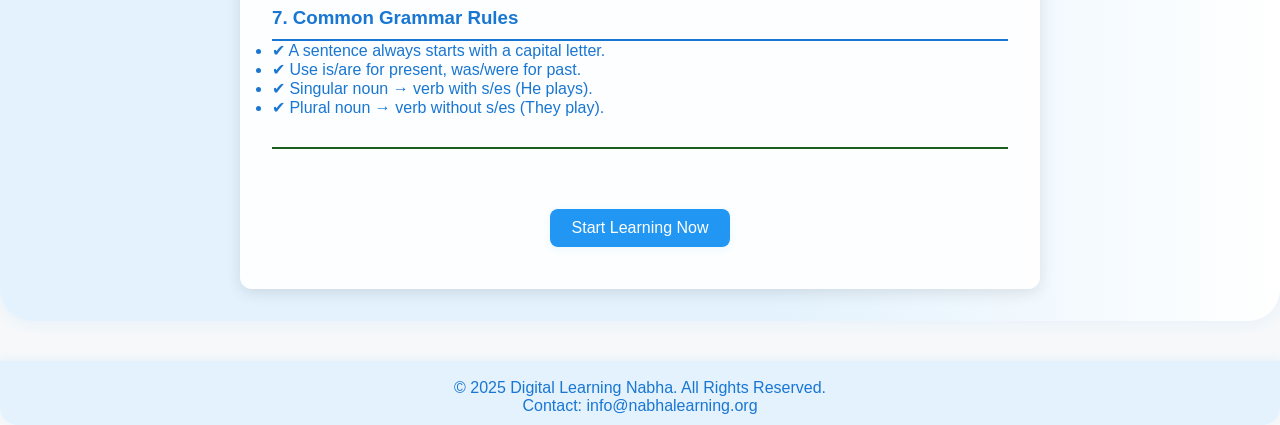
<file: english-grammar.html>
<!DOCTYPE html>
<html lang="en">
<head>
  <meta charset="UTF-8">
  <meta name="viewport" content="width=device-width, initial-scale=1.0">
  <title>English Grammar Basics - Digital Learning Nabha</title>
  <link rel="stylesheet" href="style.css">
</head>
<body>
  <!-- Header -->
  <header>
    <div class="logo">Digital Learning Nabha</div>
    <nav>
      <a href="index.html">Home</a>
      <a href="#courses">Courses</a>
      <a href="demo.html">About</a>
    </nav>
    <button class="btn primary">Get Started</button>
  </header>

  <!-- Main Content -->
  <section class="hero" style="padding: 2rem 0;">
    <div class="hero-text" style="max-width: 800px; margin: 0 auto; background: rgba(255,255,255,0.9); padding: 2rem; border-radius: 12px; box-shadow: 0 4px 15px rgba(0,0,0,0.1);">
      <h1 style="color: #1976d2; text-align: center; margin-bottom: 2rem;">✏ English Basic Grammar Notes</h1>
      <div id="introContent" style="color: #1976d2;">
        <h3 style="border-bottom: 2px solid #1976d2; padding-bottom: 10px;">1. Parts of Speech (Building blocks of sentences)</h3>
        <ol>
          <li>Noun – Name of a person, place, thing, or idea.<br>👉 Ram, school, book, love</li>
          <li>Pronoun – Words used instead of nouns.<br>👉 he, she, it, they, we</li>
          <li>Verb – Action or state of being.<br>👉 run, eat, is, are</li>
          <li>Adjective – Words that describe nouns.<br>👉 tall boy, red car, sweet mango</li>
          <li>Adverb – Words that describe verbs/adjectives.<br>👉 He runs quickly. She sings beautifully.</li>
          <li>Preposition – Shows relationship between words.<br>👉 in, on, under, near, between</li>
          <li>Conjunction – Joins words or sentences.<br>👉 and, but, or, because</li>
          <li>Interjection – Words showing sudden feelings.<br>👉 Wow! Oh! Alas!</li>
        </ol>
        <hr style="border: 1px solid #1976d2; margin: 30px 0;">
        <h3 style="color: #388e3c; border-bottom: 2px solid #388e3c; padding-bottom: 10px;">2. Sentence Structure</h3>
        <p>Subject – Who/what the sentence is about.</p>
        <p>Predicate – What the subject does.</p>
        <p>👉 Example: The cat (subject) is sleeping on the mat (predicate).</p>
        <hr style="border: 1px solid #388e3c; margin: 30px 0;">
        <h3 style="color: #f57c00; border-bottom: 2px solid #f57c00; padding-bottom: 10px;">3. Types of Sentences</h3>
        <ol>
          <li>Declarative – Statement → I am a student.</li>
          <li>Interrogative – Question → Are you a student?</li>
          <li>Imperative – Command/Request → Please sit down.</li>
          <li>Exclamatory – Strong feeling → What a beautiful day!</li>
        </ol>
        <hr style="border: 1px solid #f57c00; margin: 30px 0;">
        <h3 style="color: #7b1fa2; border-bottom: 2px solid #7b1fa2; padding-bottom: 10px;">4. Tenses (Time of action)</h3>
        <ol>
          <li>Present – I eat an apple.</li>
          <li>Past – I ate an apple.</li>
          <li>Future – I will eat an apple.</li>
        </ol>
        <hr style="border: 1px solid #7b1fa2; margin: 30px 0;">
        <h3 style="color: #d32f2f; border-bottom: 2px solid #d32f2f; padding-bottom: 10px;">5. Articles</h3>
        <p>a, an → used with singular nouns.<br>👉 a book, an apple</p>
        <p>the → used for specific things.<br>👉 the sun, the Taj Mahal</p>
        <hr style="border: 1px solid #d32f2f; margin: 30px 0;">
        <h3 style="color: #00796b; border-bottom: 2px solid #00796b; padding-bottom: 10px;">6. Punctuation</h3>
        <p>. (Full stop) – End of a sentence.</p>
        <p>, (Comma) – Pause or separate items.</p>
        <p>? (Question mark) – For questions.</p>
        <p>! (Exclamation mark) – Strong feelings.</p>
        <hr style="border: 1px solid #00796b; margin: 30px 0;">
        <h3 style="color: #1976d2; border-bottom: 2px solid #1976d2; padding-bottom: 10px;">7. Common Grammar Rules</h3>
        <ul>
          <li>✔ A sentence always starts with a capital letter.</li>
          <li>✔ Use is/are for present, was/were for past.</li>
          <li>✔ Singular noun → verb with s/es (He plays).</li>
          <li>✔ Plural noun → verb without s/es (They play).</li>
        </ul>
        <hr style="border: 1px solid #1b5e20; margin: 30px 0;">
        <div style="text-align: center; margin-top: 50px;">
          <button id="startLearningBtn" class="btn success">Start Learning Now</button>
        </div>
      </div>
    </div>
  </section>

  <div id="videoGrid" class="video-grid" style="display: none;">
    <div class="video-card">
      <iframe src="https://www.youtube.com/embed/5MgBikgcWnY" allow="autoplay; encrypted-media" allowfullscreen></iframe>
      <h3>English Grammar Basics - Video 1</h3>
    </div>
    <div class="video-card">
      <iframe src="https://www.youtube.com/embed/3v5v6v7xk" allow="autoplay; encrypted-media" allowfullscreen></iframe>
      <h3>English Grammar Basics - Video 2</h3>
    </div>
    <div class="video-card">
      <iframe src="https://www.youtube.com/embed/2a8djXa-IPQ" allow="autoplay; encrypted-media" allowfullscreen></iframe>
      <h3>English Grammar Basics - Video 3</h3>
    </div>
  </div>

  <!-- Footer -->
  <footer id="contact">
    <p>&copy; 2025 Digital Learning Nabha. All Rights Reserved.</p>
    <p>Contact: info@nabhalearning.org</p>
  </footer>

  <script src="script.js"></script>
</body>
</html>
</file>
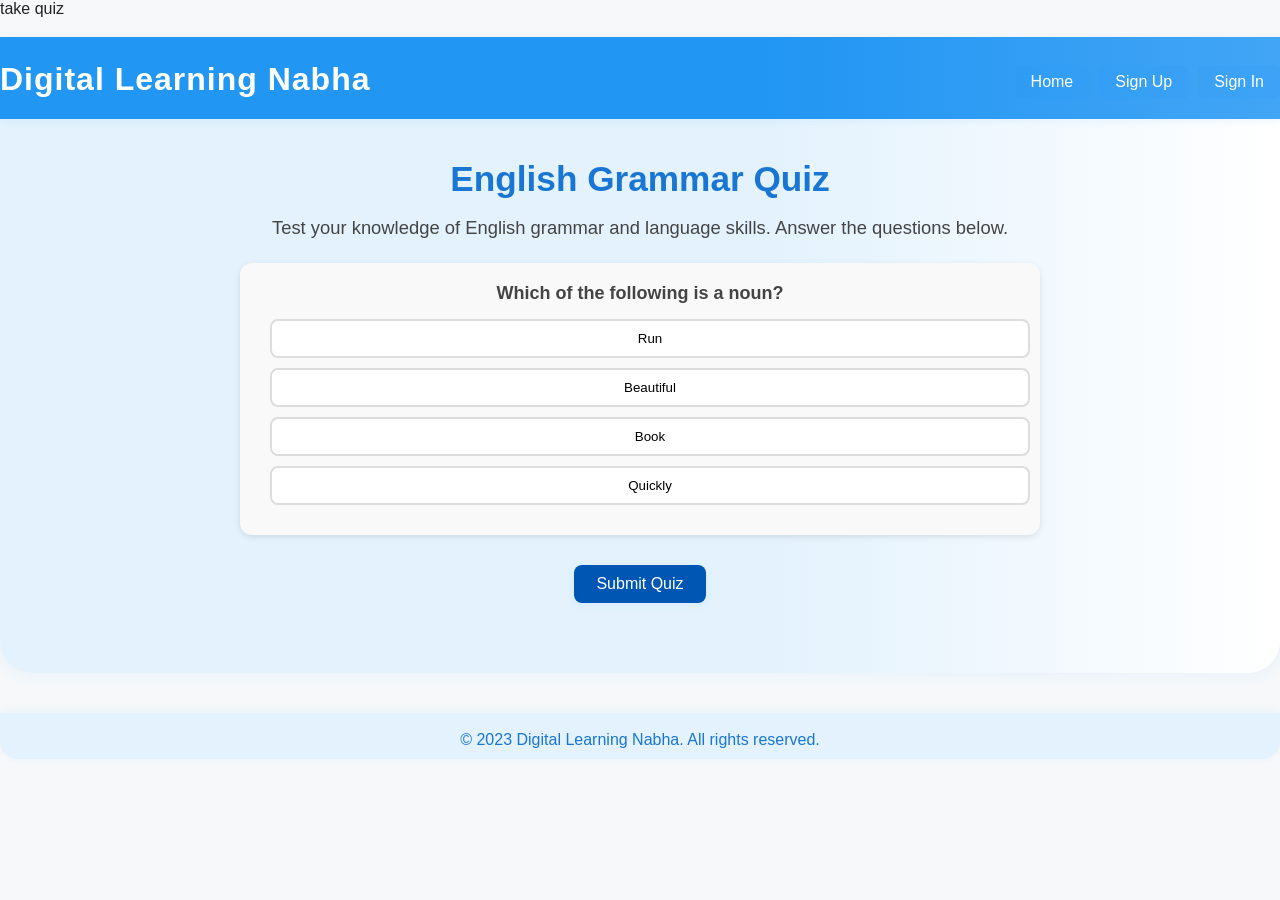
<file: english-quiz.html>
take quiz <option value=""></option><!DOCTYPE html>
<html lang="en">
<head>
  <meta charset="UTF-8">
  <meta name="viewport" content="width=device-width, initial-scale=1.0">
  <title>English Grammar Quiz - Digital Learning Nabha</title>
  <link rel="stylesheet" href="style.css">
</head>
<body>
  <header>
    <div class="logo">Digital Learning Nabha</div>
    <nav>
      <a href="index.html">Home</a>
      <a href="create-profile.html">Sign Up</a>
      <a href="signin.html">Sign In</a>
    </nav>
  </header>

  <section class="hero" style="justify-content: center; text-align: center; padding: 40px 10%;">
    <div class="hero-text" style="max-width: 800px;">
      <h1>English Grammar Quiz</h1>
      <p>Test your knowledge of English grammar and language skills. Answer the questions below.</p>
      <div id="quizContainer">
        <div id="quizQuestions"></div>
        <div style="margin-top: 20px;">
          <button id="submitQuizBtn" class="btn primary">Submit Quiz</button>
        </div>
        <div id="quizResult" style="margin-top: 20px; font-weight: bold;"></div>
      </div>
    </div>
  </section>

  <footer>
    <p>&copy; 2023 Digital Learning Nabha. All rights reserved.</p>
  </footer>

  <script>
    const englishQuizQuestions = [
      {
        question: "Which of the following is a noun?",
        options: ["Run", "Beautiful", "Book", "Quickly"],
        answer: 2
      },
      {
        question: "What is the correct past tense of 'go'?",
        options: ["Goes", "Going", "Went", "Gone"],
        answer: 2
      },
      {
        question: "Which word is a pronoun?",
        options: ["Table", "She", "Run", "Beautiful"],
        answer: 1
      },
      {
        question: "Choose the correct article: ___ apple",
        options: ["A", "An", "The", "No article"],
        answer: 0
      },
      {
        question: "What type of sentence is: 'What a beautiful day!'",
        options: ["Declarative", "Interrogative", "Imperative", "Exclamatory"],
        answer: 3
      },
      {
        question: "Which of these is an adverb?",
        options: ["Tall", "Quickly", "Table", "She"],
        answer: 1
      },
      {
        question: "Choose the correct preposition: The book is ___ the table.",
        options: ["In", "On", "At", "With"],
        answer: 1
      },
      {
        question: "What is the plural of 'child'?",
        options: ["Childs", "Children", "Childes", "Childrens"],
        answer: 1
      },
      {
        question: "Which sentence is grammatically correct?",
        options: ["He go to school.", "He goes to school.", "He going to school.", "He goed to school."],
        answer: 1
      },
      {
        question: "What punctuation mark is used at the end of a question?",
        options: [".", ",", "!", "?"],
        answer: 3
      }
    ];

    let currentEnglishQuestion = 0;
    let englishScore = 0;
    let userAnswers = [];

    const quizQuestionsDiv = document.getElementById('quizQuestions');
    const submitQuizBtn = document.getElementById('submitQuizBtn');
    const quizResultDiv = document.getElementById('quizResult');

    function showEnglishQuestion(index) {
      if (index >= englishQuizQuestions.length) {
        showResults();
        return;
      }
      const q = englishQuizQuestions[index];
      quizQuestionsDiv.innerHTML = `
        <div class="quiz-question">
          <p>${q.question}</p>
          ${q.options.map((opt, i) => `<button class="quiz-option" data-index="${i}">${opt}</button>`).join('')}
        </div>
      `;
      document.querySelectorAll('.quiz-option').forEach(btn => {
        btn.onclick = function() {
          const selectedIndex = parseInt(btn.dataset.index);
          userAnswers[index] = selectedIndex;
          if (selectedIndex === q.answer) {
            englishScore++;
            btn.style.background = "#4caf50";
          } else {
            btn.style.background = "#f44336";
          }
          setTimeout(() => {
            currentEnglishQuestion++;
            showEnglishQuestion(currentEnglishQuestion);
          }, 700);
        };
      });
    }

    function showResults() {
      quizQuestionsDiv.innerHTML = '';
      submitQuizBtn.style.display = 'none';
      quizResultDiv.innerHTML = `
        <h3>Your Score: ${englishScore} / ${englishQuizQuestions.length}</h3>
        <p>Great job! You've completed the English Grammar Quiz.</p>
        <button onclick="location.href='index.html'" class="btn success">Back to Home</button>
      `;
    }

    submitQuizBtn.addEventListener('click', function() {
      // Force finish the quiz
      currentEnglishQuestion = englishQuizQuestions.length;
      showEnglishQuestion(currentEnglishQuestion);
    });

    // Start the quiz
    showEnglishQuestion(currentEnglishQuestion);
  </script>
</body>
</html>
</file>
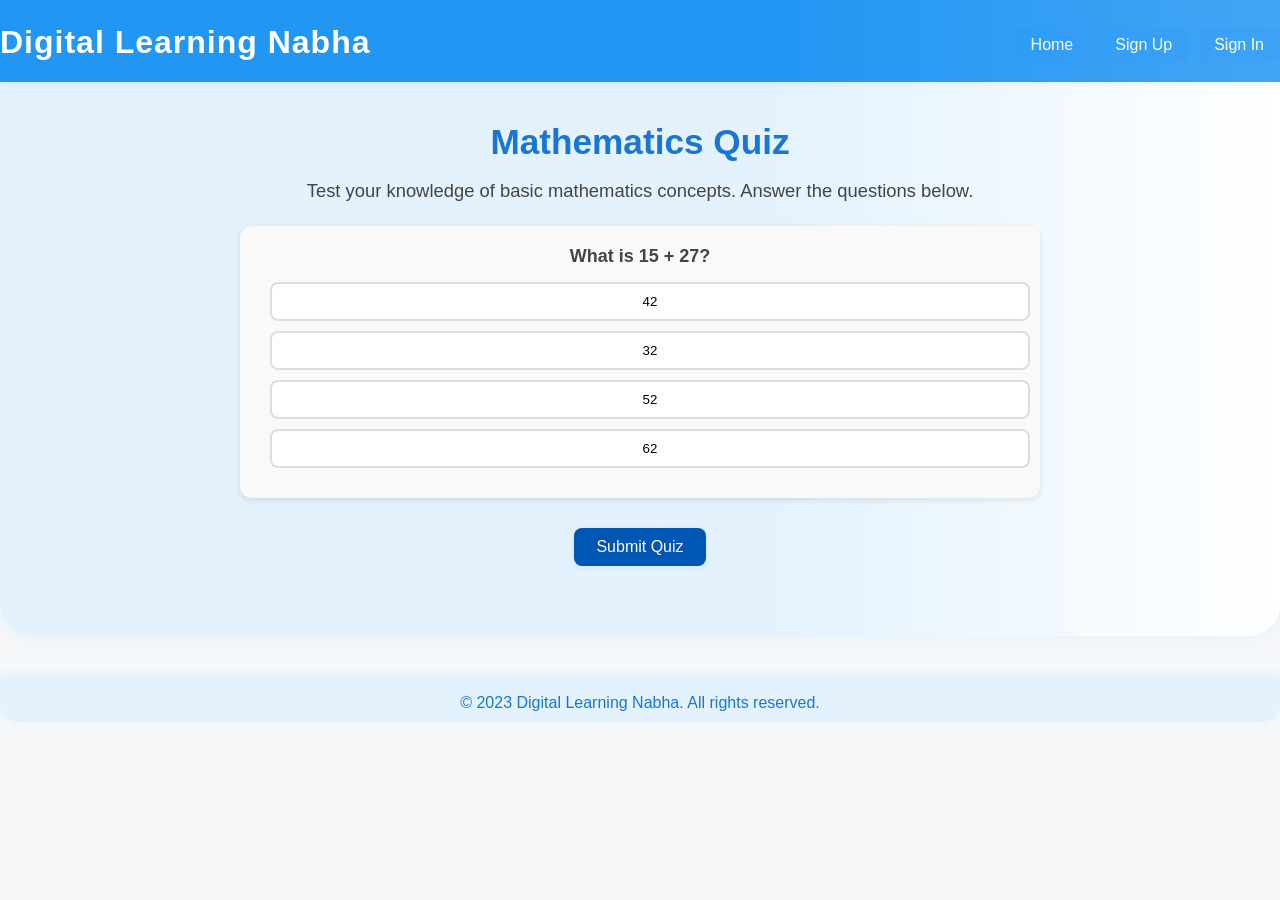
<file: math-quiz.html>
<!DOCTYPE html>
<html lang="en">
<head>
  <meta charset="UTF-8">
  <meta name="viewport" content="width=device-width, initial-scale=1.0">
  <title>Mathematics Quiz - Digital Learning Nabha</title>
  <link rel="stylesheet" href="style.css">
</head>
<body>
  <header>
    <div class="logo">Digital Learning Nabha</div>
    <nav>
      <a href="index.html">Home</a>
      <a href="create-profile.html">Sign Up</a>
      <a href="signin.html">Sign In</a>
    </nav>
  </header>

  <section class="hero" style="justify-content: center; text-align: center; padding: 40px 10%;">
    <div class="hero-text" style="max-width: 800px;">
      <h1>Mathematics Quiz</h1>
      <p>Test your knowledge of basic mathematics concepts. Answer the questions below.</p>
      <div id="quizContainer">
        <div id="quizQuestions"></div>
        <div style="margin-top: 20px;">
          <button id="submitQuizBtn" class="btn primary">Submit Quiz</button>
        </div>
        <div id="quizResult" style="margin-top: 20px; font-weight: bold;"></div>
      </div>
    </div>
  </section>

  <footer>
    <p>&copy; 2023 Digital Learning Nabha. All rights reserved.</p>
  </footer>

  <script>
    const mathQuizQuestions = [
      {
        question: "What is 15 + 27?",
        options: ["42", "32", "52", "62"],
        answer: 0
      },
      {
        question: "What is 48 - 19?",
        options: ["29", "39", "49", "59"],
        answer: 0
      },
      {
        question: "What is 6 × 8?",
        options: ["48", "56", "64", "72"],
        answer: 0
      },
      {
        question: "What is 72 ÷ 9?",
        options: ["8", "9", "7", "6"],
        answer: 0
      },
      {
        question: "How many sides does a triangle have?",
        options: ["3", "4", "5", "6"],
        answer: 0
      },
      {
        question: "What is the unit of length?",
        options: ["Meter", "Kilogram", "Liter", "Second"],
        answer: 0
      },
      {
        question: "If you have ₹50 and spend ₹25, how much do you have left?",
        options: ["₹25", "₹30", "₹35", "₹40"],
        answer: 0
      },
      {
        question: "How many hours are there in a day?",
        options: ["24", "12", "48", "36"],
        answer: 0
      },
      {
        question: "What fraction represents half of something?",
        options: ["1/2", "1/3", "1/4", "1/5"],
        answer: 0
      },
      {
        question: "What is 100 - 37?",
        options: ["63", "73", "83", "93"],
        answer: 0
      }
    ];

    let currentMathQuestion = 0;
    let mathScore = 0;
    let userAnswers = [];

    const quizQuestionsDiv = document.getElementById('quizQuestions');
    const submitQuizBtn = document.getElementById('submitQuizBtn');
    const quizResultDiv = document.getElementById('quizResult');

    function showMathQuestion(index) {
      if (index >= mathQuizQuestions.length) {
        showResults();
        return;
      }
      const q = mathQuizQuestions[index];
      quizQuestionsDiv.innerHTML = `
        <div class="quiz-question">
          <p>${q.question}</p>
          ${q.options.map((opt, i) => `<button class="quiz-option" data-index="${i}">${opt}</button>`).join('')}
        </div>
      `;
      document.querySelectorAll('.quiz-option').forEach(btn => {
        btn.onclick = function() {
          const selectedIndex = parseInt(btn.dataset.index);
          userAnswers[index] = selectedIndex;
          if (selectedIndex === q.answer) {
            mathScore++;
            btn.style.background = "#4caf50";
          } else {
            btn.style.background = "#f44336";
          }
          setTimeout(() => {
            currentMathQuestion++;
            showMathQuestion(currentMathQuestion);
          }, 700);
        };
      });
    }

    function showResults() {
      quizQuestionsDiv.innerHTML = '';
      submitQuizBtn.style.display = 'none';
      quizResultDiv.innerHTML = `
        <h3>Your Score: ${mathScore} / ${mathQuizQuestions.length}</h3>
        <p>Great job! You've completed the Mathematics Quiz.</p>
        <button onclick="location.href='index.html'" class="btn success">Back to Home</button>
      `;
    }

    submitQuizBtn.addEventListener('click', function() {
      // Force finish the quiz
      currentMathQuestion = mathQuizQuestions.length;
      showMathQuestion(currentMathQuestion);
    });

    // Start the quiz
    showMathQuestion(currentMathQuestion);
  </script>
</body>
</html>
</file>
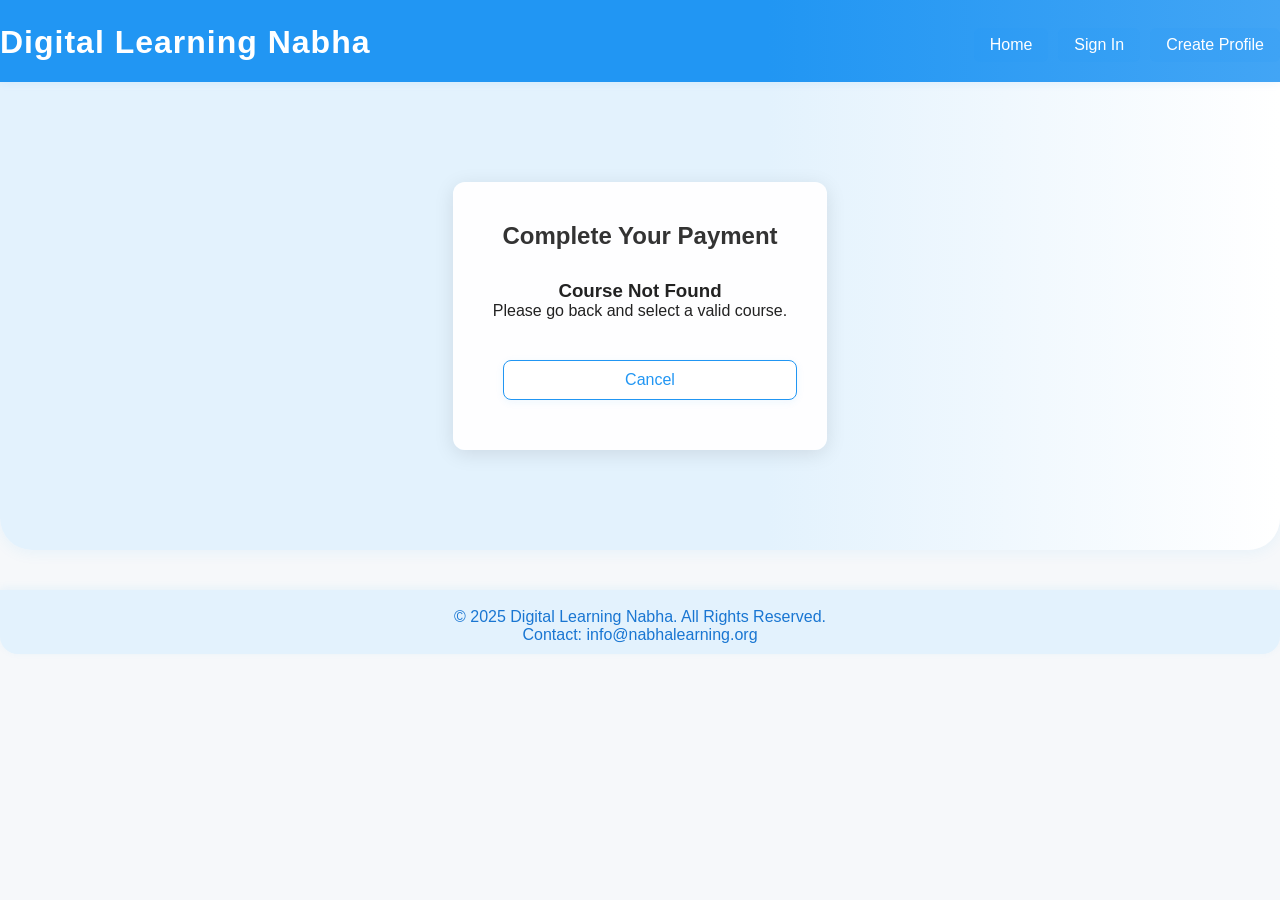
<file: payment.html>
<!DOCTYPE html>
<html lang="en">
<head>
  <meta charset="UTF-8">
  <meta name="viewport" content="width=device-width, initial-scale=1.0">
  <title>Payment - Digital Learning Nabha</title>
  <link rel="stylesheet" href="style.css">
</head>
<body>
  <!-- Header -->
  <header>
    <div class="logo">Digital Learning Nabha</div>
    <nav>
      <a href="index.html">Home</a>
      <a href="signin.html">Sign In</a>
      <a href="create-profile.html">Create Profile</a>
    </nav>
  </header>

  <!-- Payment Section -->
  <section class="hero" style="padding: 100px 20px;">
    <div style="max-width: 600px; margin: 0 auto; background: rgba(255,255,255,0.95); padding: 40px; border-radius: 12px; box-shadow: 0 4px 20px rgba(0,0,0,0.1);">
      <h2 style="text-align: center; color: #333; margin-bottom: 30px;">Complete Your Payment</h2>
      <div id="courseInfo" style="text-align: center; margin-bottom: 30px;">
        <h3 id="courseTitle">Loading...</h3>
        <p id="courseDescription">Please wait while we load your course details.</p>
      </div>

      <form id="paymentForm">
        <div style="margin-bottom: 20px;">
          <label for="cardNumber" style="display: block; margin-bottom: 5px; font-weight: bold;">Card Number:</label>
          <input type="text" id="cardNumber" name="cardNumber" maxlength="16" pattern="\d{16}" required
                 style="width: 100%; padding: 12px; border: 1px solid #ddd; border-radius: 6px; font-size: 16px; box-sizing: border-box;"
                 placeholder="1234 5678 9012 3456">
        </div>

        <div style="display: flex; gap: 20px; margin-bottom: 20px;">
          <div style="flex: 1;">
            <label for="expiryDate" style="display: block; margin-bottom: 5px; font-weight: bold;">Expiry Date:</label>
            <input type="text" id="expiryDate" name="expiryDate" pattern="(0[1-9]|1[0-2])\/\d{2}" required
                   style="width: 100%; padding: 12px; border: 1px solid #ddd; border-radius: 6px; font-size: 16px; box-sizing: border-box;"
                   placeholder="MM/YY">
          </div>
          <div style="flex: 1;">
            <label for="cvv" style="display: block; margin-bottom: 5px; font-weight: bold;">CVV:</label>
            <input type="password" id="cvv" name="cvv" maxlength="3" pattern="\d{3}" required
                   style="width: 100%; padding: 12px; border: 1px solid #ddd; border-radius: 6px; font-size: 16px; box-sizing: border-box;"
                   placeholder="123">
          </div>
        </div>

        <div style="margin-bottom: 30px;">
          <label for="amount" style="display: block; margin-bottom: 5px; font-weight: bold;">Amount:</label>
          <input type="text" id="amount" name="amount" value="500" readonly
                 style="width: 100%; padding: 12px; border: 1px solid #ddd; border-radius: 6px; font-size: 16px; background: #f9f9f9; box-sizing: border-box;">
        </div>

        <button type="submit" class="btn success" style="width: 100%; padding: 15px; font-size: 18px; font-weight: bold;">
          Pay ₹500 & Start Learning
        </button>
      </form>

      <div style="text-align: center; margin-top: 20px;">
        <button onclick="window.close()" class="btn outline" style="width: 100%;">Cancel</button>
      </div>
    </div>
  </section>

  <!-- Footer -->
  <footer id="contact">
    <p>&copy; 2025 Digital Learning Nabha. All Rights Reserved.</p>
    <p>Contact: info@nabhalearning.org</p>
  </footer>

  <script>
    // Get course from URL parameters
    const urlParams = new URLSearchParams(window.location.search);
    const course = urlParams.get('course');

    // Course information
    const courseData = {
      math: {
        title: 'Mathematics Course',
        description: 'Interactive math lessons covering algebra, geometry, and more.'
      },
      science: {
        title: 'Science Course',
        description: 'Biology, Chemistry, and Physics modules with experiments.'
      },
      english: {
        title: 'English Course',
        description: 'Improve reading, writing, and communication skills.'
      }
    };

    // Update course info
    if (course && courseData[course]) {
      document.getElementById('courseTitle').textContent = courseData[course].title;
      document.getElementById('courseDescription').textContent = courseData[course].description;
    } else {
      document.getElementById('courseTitle').textContent = 'Course Not Found';
      document.getElementById('courseDescription').textContent = 'Please go back and select a valid course.';
      document.getElementById('paymentForm').style.display = 'none';
    }

    // Handle form submission
    document.getElementById('paymentForm').addEventListener('submit', function(e) {
      e.preventDefault();

      // Simple validation
      const cardNumber = document.getElementById('cardNumber').value;
      const expiryDate = document.getElementById('expiryDate').value;
      const cvv = document.getElementById('cvv').value;

      if (cardNumber.length !== 16 || !/^\d{16}$/.test(cardNumber)) {
        alert('Please enter a valid 16-digit card number.');
        return;
      }

      if (!/^(0[1-9]|1[0-2])\/\d{2}$/.test(expiryDate)) {
        alert('Please enter a valid expiry date in MM/YY format.');
        return;
      }

      if (cvv.length !== 3 || !/^\d{3}$/.test(cvv)) {
        alert('Please enter a valid 3-digit CVV.');
        return;
      }

      // Simulate payment processing
      alert('Payment successful! Redirecting to your course...');

      // Redirect to course page
      window.location.href = `course.html?course=${course}`;
    });
  </script>
</body>
</html>
</file>
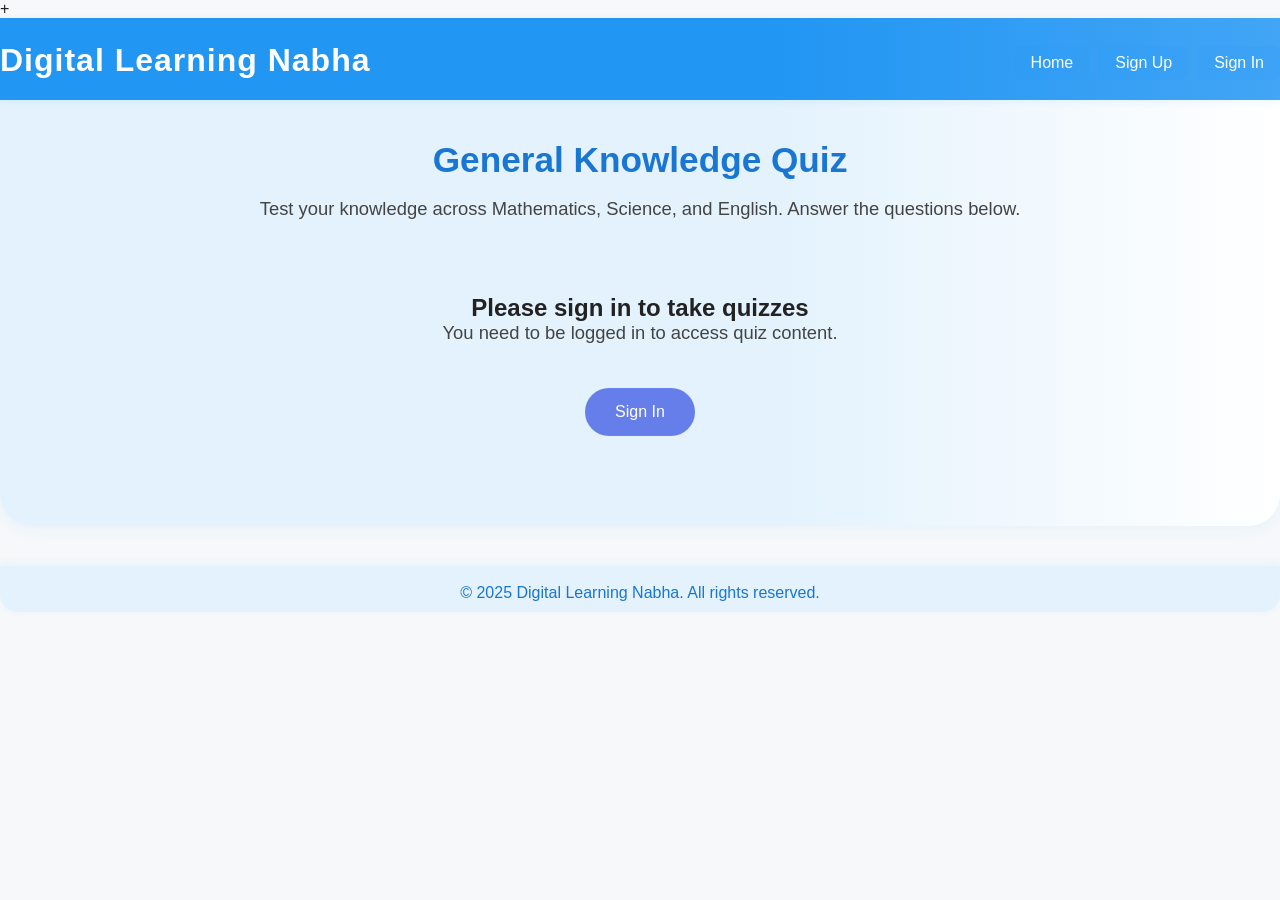
<file: quiz.html>
+<!DOCTYPE html>
<html lang="en">
<head>
  <meta charset="UTF-8">
  <meta name="viewport" content="width=device-width, initial-scale=1.0">
  <title>General Knowledge Quiz - Digital Learning Nabha</title>
  <link rel="stylesheet" href="style.css">
</head>
<body>
  <header>
    <div class="logo">Digital Learning Nabha</div>
    <nav>
      <a href="index.html">Home</a>
      <a href="create-profile.html">Sign Up</a>
      <a href="signin.html">Sign In</a>
    </nav>
  </header>

  <section class="hero" style="justify-content: center; text-align: center; padding: 40px 10%;">
    <div class="hero-text" style="max-width: 800px;">
      <h1>General Knowledge Quiz</h1>
      <p>Test your knowledge across Mathematics, Science, and English. Answer the questions below.</p>
      <div id="quizContainer">
        <div id="quizQuestions"></div>
        <div style="margin-top: 20px;">
          <button id="submitQuizBtn" class="btn primary">Submit Quiz</button>
        </div>
        <div id="quizResult" style="margin-top: 20px; font-weight: bold;"></div>
      </div>
    </div>
  </section>

  <footer>
    <p>&copy; 2025 Digital Learning Nabha. All rights reserved.</p>
  </footer>

  <script>
    const quizQuestions = [
      {
        question: "Q1. The unit of force is:",
        options: ["Watt", "Joule", "Newton", "Pascal"],
        answer: 2
      },
      {
        question: "Q2. Which of the following is a noun?",
        options: ["Run", "Happy", "Dog", "Quickly"],
        answer: 2
      },
      {
        question: "Q3. A farmer borrows ₹20,000 at 10% simple interest per year. What will he pay after 2 years?",
        options: ["₹22,000", "₹24,000", "₹26,000", "₹28,000"],
        answer: 1
      },
      {
        question: "Q4. The powerhouse of the cell is:",
        options: ["Nucleus", "Ribosome", "Mitochondria", "Chloroplast"],
        answer: 2
      },
      {
        question: "Q5. What is the opposite of the word 'big'?",
        options: ["Large", "Small", "Happy", "Sad"],
        answer: 1
      },
      {
        question: "Q6. The sum of the angles of a triangle is:",
        options: ["90°", "180°", "270°", "360°"],
        answer: 1
      },
      {
        question: "Q7. Plants prepare their food by:",
        options: ["Respiration", "Photosynthesis", "Transpiration", "Digestion"],
        answer: 1
      },
      {
        question: "Q8. The plural form of the word 'tooth' is:",
        options: ["Tooth", "Teeth", "Toothes", "Tooths"],
        answer: 1
      },
      {
        question: "Q9. A cow gives 5 litres of milk daily. How much milk will it give in 7 days?",
        options: ["25 litres", "30 litres", "35 litres", "40 litres"],
        answer: 2
      },
      {
        question: "Q10. Which gas is used in photosynthesis?",
        options: ["Oxygen", "Carbon dioxide", "Nitrogen", "Hydrogen"],
        answer: 1
      },
      {
        question: "Q11. Which of the following is an adverb?",
        options: ["Happy", "Quickly", "Dog", "Run"],
        answer: 1
      },
      {
        question: "Q12. The hardest natural substance on Earth is:",
        options: ["Iron", "Diamond", "Graphite", "Quartz"],
        answer: 1
      },
      {
        question: "Q13. The diagonals of a rectangle:",
        options: ["Are unequal", "Are equal", "Bisect each other at right angles", "Do not bisect each other"],
        answer: 1
      },
      {
        question: "Q14. A bag of rice costs ₹1,200. What is the cost of 5 such bags?",
        options: ["₹4,800", "₹5,200", "₹6,000", "₹6,200"],
        answer: 2
      },
      {
        question: "Q15. What is the past tense of the verb 'go'?",
        options: ["Go", "Goes", "Went", "Going"],
        answer: 2
      }
    ];

    let currentQuestion = 0;
    let score = 0;
    const quizQuestionsDiv = document.getElementById('quizQuestions');
    const submitQuizBtn = document.getElementById('submitQuizBtn');
    const quizResultDiv = document.getElementById('quizResult');

    function showQuestion(index) {
      if (index >= quizQuestions.length) {
        showResults();
        return;
      }
      const q = quizQuestions[index];
      quizQuestionsDiv.innerHTML = `
        <div class="quiz-question">
          <p>${q.question}</p>
          ${q.options.map((opt, i) => `<button class="quiz-option" data-index="${i}">${opt}</button>`).join('')}
        </div>
      `;
      document.querySelectorAll('.quiz-option').forEach(btn => {
        btn.onclick = function() {
          if (parseInt(btn.dataset.index) === q.answer) {
            score++;
            btn.style.background = "#4caf50";
          } else {
            btn.style.background = "#f44336";
          }
          setTimeout(() => {
            currentQuestion++;
            showQuestion(currentQuestion);
          }, 700);
        };
      });
    }

    function showResults() {
      quizQuestionsDiv.innerHTML = '';
      submitQuizBtn.style.display = 'none';
      quizResultDiv.innerHTML = `
        <h3>Your Score: ${score} / ${quizQuestions.length}</h3>
        <p>Great job! You've completed the General Knowledge Quiz.</p>
        <button onclick="location.href='index.html'" class="btn success">Back to Home</button>
      `;
    }

    submitQuizBtn.addEventListener('click', function() {
      // Force finish the quiz
      currentQuestion = quizQuestions.length;
      showQuestion(currentQuestion);
    });

    // Start the quiz
    showQuestion(currentQuestion);
  </script>
  
  <!-- API Client -->
  <script src="/api-client.js"></script>
  
  <!-- Enhanced Quiz Script -->
  <script>
    let currentQuiz = null;
    let startTime = null;
    
    async function loadQuizzesFromAPI() {
      try {
        const quizzes = await apiClient.getQuizzes();
        const quizContainer = document.getElementById('quizContainer');
        
        if (quizzes.length === 0) {
          quizContainer.innerHTML = `
            <div style="text-align: center; padding: 50px;">
              <h2>No quizzes available yet</h2>
              <p>Quizzes will be added soon. Check back later!</p>
            </div>
          `;
          return;
        }
        
        quizContainer.innerHTML = `
          <div style="margin-bottom: 30px;">
            <h2>Available Quizzes</h2>
            <p>Select a quiz to start testing your knowledge</p>
          </div>
          
          <div class="quiz-grid" style="display: grid; grid-template-columns: repeat(auto-fit, minmax(300px, 1fr)); gap: 20px; margin-bottom: 30px;">
            ${quizzes.map(quiz => `
              <div class="quiz-card" style="background: white; border-radius: 10px; padding: 20px; box-shadow: 0 5px 15px rgba(0,0,0,0.1); cursor: pointer;" onclick="startQuiz('${quiz._id}')">
                <h3 style="color: #2d3748; margin-bottom: 10px;">${quiz.title}</h3>
                <div style="display: flex; justify-content: space-between; align-items: center; margin-bottom: 15px;">
                  <span style="background: #667eea; color: white; padding: 3px 10px; border-radius: 15px; font-size: 0.8rem; text-transform: capitalize;">${quiz.subject}</span>
                  <span style="color: #718096; font-size: 0.9rem;">${quiz.questions.length} questions</span>
                </div>
                <div style="margin-bottom: 15px;">
                  <span style="color: #718096; font-size: 0.9rem;">Time: ${quiz.timeLimit} minutes</span>
                  <span style="color: #718096; font-size: 0.9rem; margin-left: 15px; text-transform: capitalize;">Level: ${quiz.difficulty}</span>
                </div>
                <button style="width: 100%; background: #48bb78; color: white; border: none; padding: 10px; border-radius: 5px; cursor: pointer;">Start Quiz</button>
              </div>
            `).join('')}
          </div>
        `;
        
      } catch (error) {
        console.error('Error loading quizzes:', error);
        document.getElementById('quizContainer').innerHTML = `
          <div style="text-align: center; padding: 50px;">
            <h2>Unable to load quizzes</h2>
            <p>Please check your connection and try again.</p>
            <button onclick="loadQuizzesFromAPI()" style="background: #667eea; color: white; border: none; padding: 10px 20px; border-radius: 5px; margin-top: 20px; cursor: pointer;">Retry</button>
          </div>
        `;
      }
    }
    
    async function startQuiz(quizId) {
      try {
        currentQuiz = await apiClient.getQuizById(quizId);
        startTime = Date.now();
        
        const quizContainer = document.getElementById('quizContainer');
        quizContainer.innerHTML = `
          <div style="margin-bottom: 30px; text-align: left;">
            <h2>${currentQuiz.title}</h2>
            <div style="display: flex; justify-content: space-between; align-items: center; margin-bottom: 20px;">
              <span>Question <span id="currentQuestionNum">1</span> of ${currentQuiz.questions.length}</span>
              <span id="timeRemaining">Time: ${currentQuiz.timeLimit}:00</span>
            </div>
          </div>
          
          <div id="questionContainer" style="background: white; border-radius: 10px; padding: 30px; box-shadow: 0 5px 15px rgba(0,0,0,0.1); margin-bottom: 20px;">
            <!-- Questions will be loaded here -->
          </div>
          
          <div style="text-align: center;">
            <button id="prevBtn" onclick="previousQuestion()" style="background: #718096; color: white; border: none; padding: 10px 20px; border-radius: 5px; margin-right: 10px; cursor: pointer;" disabled>Previous</button>
            <button id="nextBtn" onclick="nextQuestion()" style="background: #667eea; color: white; border: none; padding: 10px 20px; border-radius: 5px; cursor: pointer;">Next</button>
            <button id="submitBtn" onclick="submitQuiz()" style="background: #48bb78; color: white; border: none; padding: 10px 20px; border-radius: 5px; margin-left: 10px; cursor: pointer; display: none;">Submit Quiz</button>
          </div>
        `;
        
        // Initialize quiz state
        window.currentQuestionIndex = 0;
        window.userAnswers = new Array(currentQuiz.questions.length).fill(null);
        
        // Start timer
        startTimer();
        
        // Show first question
        showCurrentQuestion();
        
      } catch (error) {
        console.error('Error starting quiz:', error);
        alert('Failed to start quiz. Please try again.');
      }
    }
    
    function showCurrentQuestion() {
      const question = currentQuiz.questions[window.currentQuestionIndex];
      const questionContainer = document.getElementById('questionContainer');
      
      questionContainer.innerHTML = `
        <h3 style="margin-bottom: 20px; color: #2d3748;">${question.question}</h3>
        <div class="options">
          ${question.options.map((option, index) => `
            <label style="display: block; margin-bottom: 15px; cursor: pointer; padding: 10px; border: 2px solid #e2e8f0; border-radius: 5px; transition: all 0.3s;" onclick="selectAnswer(${index})">
              <input type="radio" name="answer" value="${index}" style="margin-right: 10px;" ${window.userAnswers[window.currentQuestionIndex] === index ? 'checked' : ''}>
              ${option}
            </label>
          `).join('')}
        </div>
      `;
      
      // Update question counter
      document.getElementById('currentQuestionNum').textContent = window.currentQuestionIndex + 1;
      
      // Update navigation buttons
      document.getElementById('prevBtn').disabled = window.currentQuestionIndex === 0;
      document.getElementById('nextBtn').style.display = window.currentQuestionIndex === currentQuiz.questions.length - 1 ? 'none' : 'inline-block';
      document.getElementById('submitBtn').style.display = window.currentQuestionIndex === currentQuiz.questions.length - 1 ? 'inline-block' : 'none';
    }
    
    function selectAnswer(answerIndex) {
      window.userAnswers[window.currentQuestionIndex] = answerIndex;
      
      // Update visual feedback
      const labels = document.querySelectorAll('label');
      labels.forEach((label, index) => {
        if (index === answerIndex) {
          label.style.borderColor = '#667eea';
          label.style.backgroundColor = '#f7fafc';
        } else {
          label.style.borderColor = '#e2e8f0';
          label.style.backgroundColor = 'white';
        }
      });
    }
    
    function nextQuestion() {
      if (window.currentQuestionIndex < currentQuiz.questions.length - 1) {
        window.currentQuestionIndex++;
        showCurrentQuestion();
      }
    }
    
    function previousQuestion() {
      if (window.currentQuestionIndex > 0) {
        window.currentQuestionIndex--;
        showCurrentQuestion();
      }
    }
    
    async function submitQuiz() {
      try {
        const timeTaken = Math.floor((Date.now() - startTime) / 1000);
        
        const result = await apiClient.submitQuizAttempt(currentQuiz._id, window.userAnswers, timeTaken);
        
        // Show results
        const quizContainer = document.getElementById('quizContainer');
        quizContainer.innerHTML = `
          <div style="text-align: center; background: white; border-radius: 10px; padding: 40px; box-shadow: 0 5px 15px rgba(0,0,0,0.1);">
            <h2 style="color: #2d3748; margin-bottom: 20px;">Quiz Completed!</h2>
            <div style="font-size: 3rem; margin-bottom: 20px;">${result.score >= 70 ? '🎉' : result.score >= 50 ? '👍' : '📚'}</div>
            <div style="font-size: 2rem; color: ${result.score >= 70 ? '#48bb78' : result.score >= 50 ? '#ed8936' : '#e53e3e'}; margin-bottom: 20px;">
              ${result.score}%
            </div>
            <p style="margin-bottom: 10px;">You got ${result.correctAnswers} out of ${result.totalQuestions} questions correct</p>
            <p style="margin-bottom: 30px;">Time taken: ${Math.floor(result.timeTaken / 60)}:${(result.timeTaken % 60).toString().padStart(2, '0')}</p>
            <div>
              <button onclick="loadQuizzesFromAPI()" style="background: #667eea; color: white; border: none; padding: 15px 30px; border-radius: 25px; margin-right: 10px; cursor: pointer;">Take Another Quiz</button>
              <button onclick="window.location.href='/course.html'" style="background: #48bb78; color: white; border: none; padding: 15px 30px; border-radius: 25px; cursor: pointer;">Back to Courses</button>
            </div>
          </div>
        `;
        
      } catch (error) {
        console.error('Error submitting quiz:', error);
        alert('Failed to submit quiz. Please try again.');
      }
    }
    
    function startTimer() {
      const timeLimit = currentQuiz.timeLimit * 60; // Convert to seconds
      let timeLeft = timeLimit;
      
      const timer = setInterval(() => {
        const minutes = Math.floor(timeLeft / 60);
        const seconds = timeLeft % 60;
        
        document.getElementById('timeRemaining').textContent = 
          `Time: ${minutes}:${seconds.toString().padStart(2, '0')}`;
        
        if (timeLeft <= 0) {
          clearInterval(timer);
          submitQuiz();
        }
        
        timeLeft--;
      }, 1000);
    }
    
    // Load quizzes when page loads
    document.addEventListener('DOMContentLoaded', function() {
      // Check if user is logged in
      const user = localStorage.getItem('user');
      if (!user) {
        document.getElementById('quizContainer').innerHTML = `
          <div style="text-align: center; padding: 50px;">
            <h2>Please sign in to take quizzes</h2>
            <p>You need to be logged in to access quiz content.</p>
            <a href="/signin.html" style="background: #667eea; color: white; padding: 15px 30px; border-radius: 25px; text-decoration: none; display: inline-block; margin-top: 20px;">Sign In</a>
          </div>
        `;
        return;
      }
      
      loadQuizzesFromAPI();
    });
  </script>
</body>
</html>
</file>
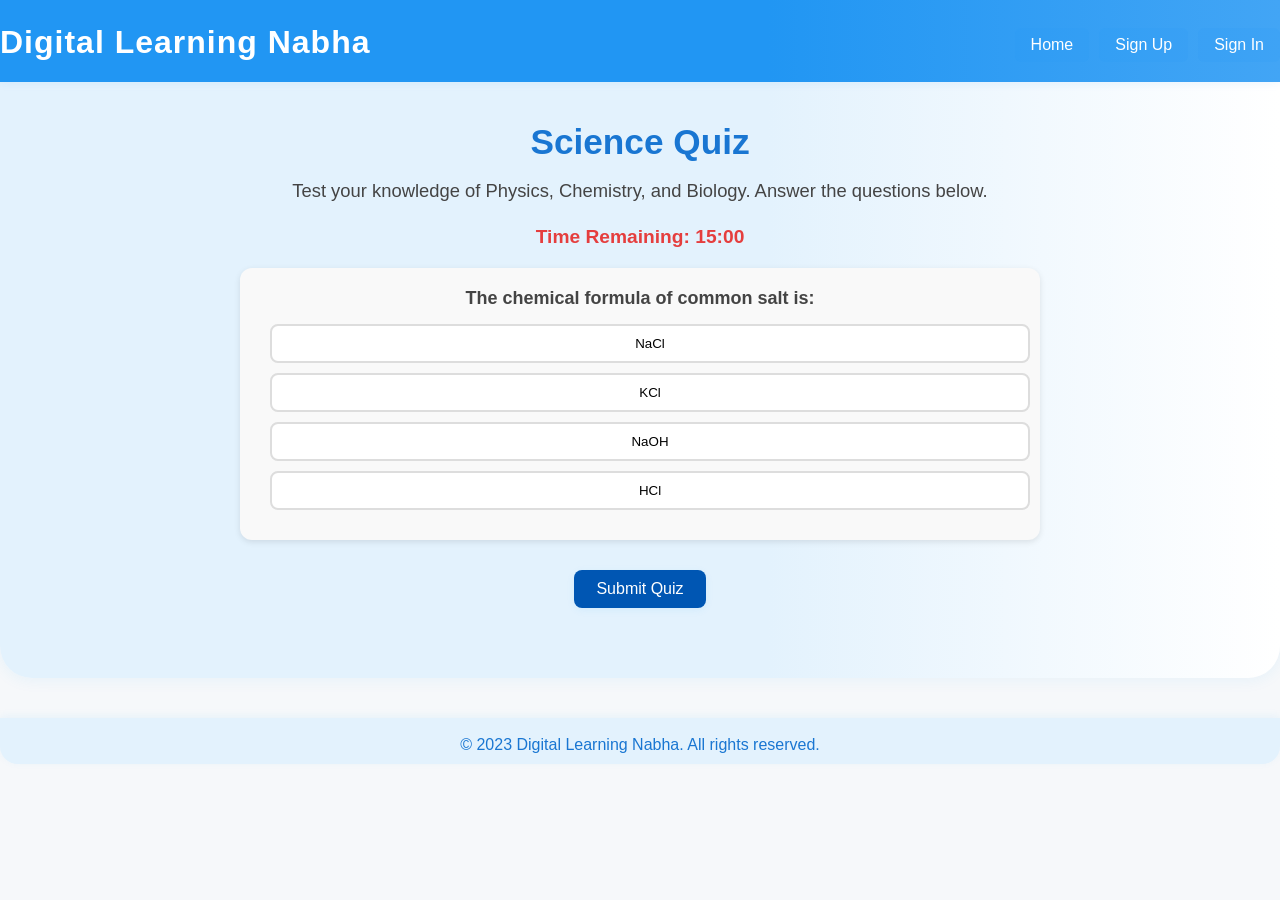
<file: science-quiz.html>
<!DOCTYPE html>
<html lang="en">
<head>
  <meta charset="UTF-8">
  <meta name="viewport" content="width=device-width, initial-scale=1.0">
  <title>Science Quiz - Digital Learning Nabha</title>
  <link rel="stylesheet" href="style.css">
</head>
<body>
  <header>
    <div class="logo">Digital Learning Nabha</div>
    <nav>
      <a href="index.html">Home</a>
      <a href="create-profile.html">Sign Up</a>
      <a href="signin.html">Sign In</a>
    </nav>
  </header>

  <section class="hero" style="justify-content: center; text-align: center; padding: 40px 10%;">
    <div class="hero-text" style="max-width: 800px;">
      <h1>Science Quiz</h1>
      <p>Test your knowledge of Physics, Chemistry, and Biology. Answer the questions below.</p>
      <div id="timer" style="font-size: 1.2em; font-weight: bold; color: #e53e3e; margin-bottom: 20px;">Time Remaining: 15:00</div>
      <div id="quizContainer">
        <div id="quizQuestions"></div>
        <div style="margin-top: 20px;">
          <button id="submitQuizBtn" class="btn primary">Submit Quiz</button>
        </div>
        <div id="quizResult" style="margin-top: 20px; font-weight: bold;"></div>
      </div>
    </div>
  </section>

  <footer>
    <p>&copy; 2023 Digital Learning Nabha. All rights reserved.</p>
  </footer>

  <script>
    const scienceQuizQuestions = [
      {
        question: "The chemical formula of common salt is:",
        options: ["NaCl", "KCl", "NaOH", "HCl"],
        answer: 0
      },
      {
        question: "The gas used in photosynthesis is:",
        options: ["Oxygen", "Carbon dioxide", "Nitrogen", "Hydrogen"],
        answer: 1
      },
      {
        question: "The unit of force is:",
        options: ["Watt", "Joule", "Newton", "Pascal"],
        answer: 2
      },
      {
        question: "The powerhouse of the cell is:",
        options: ["Nucleus", "Ribosome", "Mitochondria", "Chloroplast"],
        answer: 2
      },
      {
        question: "Plants prepare their food by:",
        options: ["Respiration", "Photosynthesis", "Transpiration", "Digestion"],
        answer: 1
      },
      {
        question: "Which planet is known as the \"Red Planet\"?",
        options: ["Venus", "Mars", "Jupiter", "Saturn"],
        answer: 1
      },
      {
        question: "The hardest natural substance on Earth is:",
        options: ["Iron", "Diamond", "Graphite", "Quartz"],
        answer: 1
      },
      {
        question: "When magnesium ribbon is burnt in air, it produces a white powder. This powder is:",
        options: ["Magnesium chloride (MgCl₂)", "Magnesium oxide (MgO)", "Magnesium sulphate (MgSO₄)", "Magnesium carbonate (MgCO₃)"],
        answer: 1
      },
      {
        question: "A farmer observed that the leaves of his plants are turning yellow due to lack of chlorophyll. This condition is caused mainly by the deficiency of:",
        options: ["Nitrogen", "Potassium", "Calcium", "Phosphorus"],
        answer: 0
      },
      {
        question: "Which gas is released when dilute hydrochloric acid reacts with zinc?",
        options: ["Oxygen", "Hydrogen", "Carbon dioxide", "Nitrogen"],
        answer: 1
      }
    ];

    let currentScienceQuestion = 0;
    let scienceScore = 0;
    let userAnswers = [];
    let timeLeft = 15 * 60; // 15 minutes in seconds
    let timerInterval;

    const quizQuestionsDiv = document.getElementById('quizQuestions');
    const submitQuizBtn = document.getElementById('submitQuizBtn');
    const quizResultDiv = document.getElementById('quizResult');
    const timerDiv = document.getElementById('timer');

    function updateTimer() {
      const minutes = Math.floor(timeLeft / 60);
      const seconds = timeLeft % 60;
      timerDiv.textContent = `Time Remaining: ${minutes}:${seconds.toString().padStart(2, '0')}`;
      if (timeLeft <= 0) {
        clearInterval(timerInterval);
        alert('Time is up! The quiz will be submitted automatically.');
        submitQuiz();
      }
      timeLeft--;
    }

    function startTimer() {
      updateTimer();
      timerInterval = setInterval(updateTimer, 1000);
    }

    function showScienceQuestion(index) {
      if (index >= scienceQuizQuestions.length) {
        clearInterval(timerInterval);
        showResults();
        return;
      }
      const q = scienceQuizQuestions[index];
      quizQuestionsDiv.innerHTML = `
        <div class="quiz-question">
          <p>${q.question}</p>
          ${q.options.map((opt, i) => `<button class="quiz-option" data-index="${i}">${opt}</button>`).join('')}
        </div>
      `;
      document.querySelectorAll('.quiz-option').forEach(btn => {
        btn.onclick = function() {
          const selectedIndex = parseInt(btn.dataset.index);
          userAnswers[index] = selectedIndex;
          if (selectedIndex === q.answer) {
            scienceScore++;
            btn.style.background = "#4caf50";
          } else {
            btn.style.background = "#f44336";
          }
          setTimeout(() => {
            currentScienceQuestion++;
            showScienceQuestion(currentScienceQuestion);
          }, 700);
        };
      });
    }

    function showResults() {
      quizQuestionsDiv.innerHTML = '';
      submitQuizBtn.style.display = 'none';
      quizResultDiv.innerHTML = `
        <h3>Your Score: ${scienceScore} / ${scienceQuizQuestions.length}</h3>
        <p>Great job! You've completed the Science Quiz.</p>
        <button onclick="location.href='index.html'" class="btn success">Back to Home</button>
      `;
    }

    function submitQuiz() {
      clearInterval(timerInterval);
      // Force finish the quiz
      currentScienceQuestion = scienceQuizQuestions.length;
      showScienceQuestion(currentScienceQuestion);
    }

    submitQuizBtn.addEventListener('click', function() {
      submitQuiz();
    });

    // Start the quiz and timer
    showScienceQuestion(currentScienceQuestion);
    startTimer();
  </script>
</body>
</html>
</file>
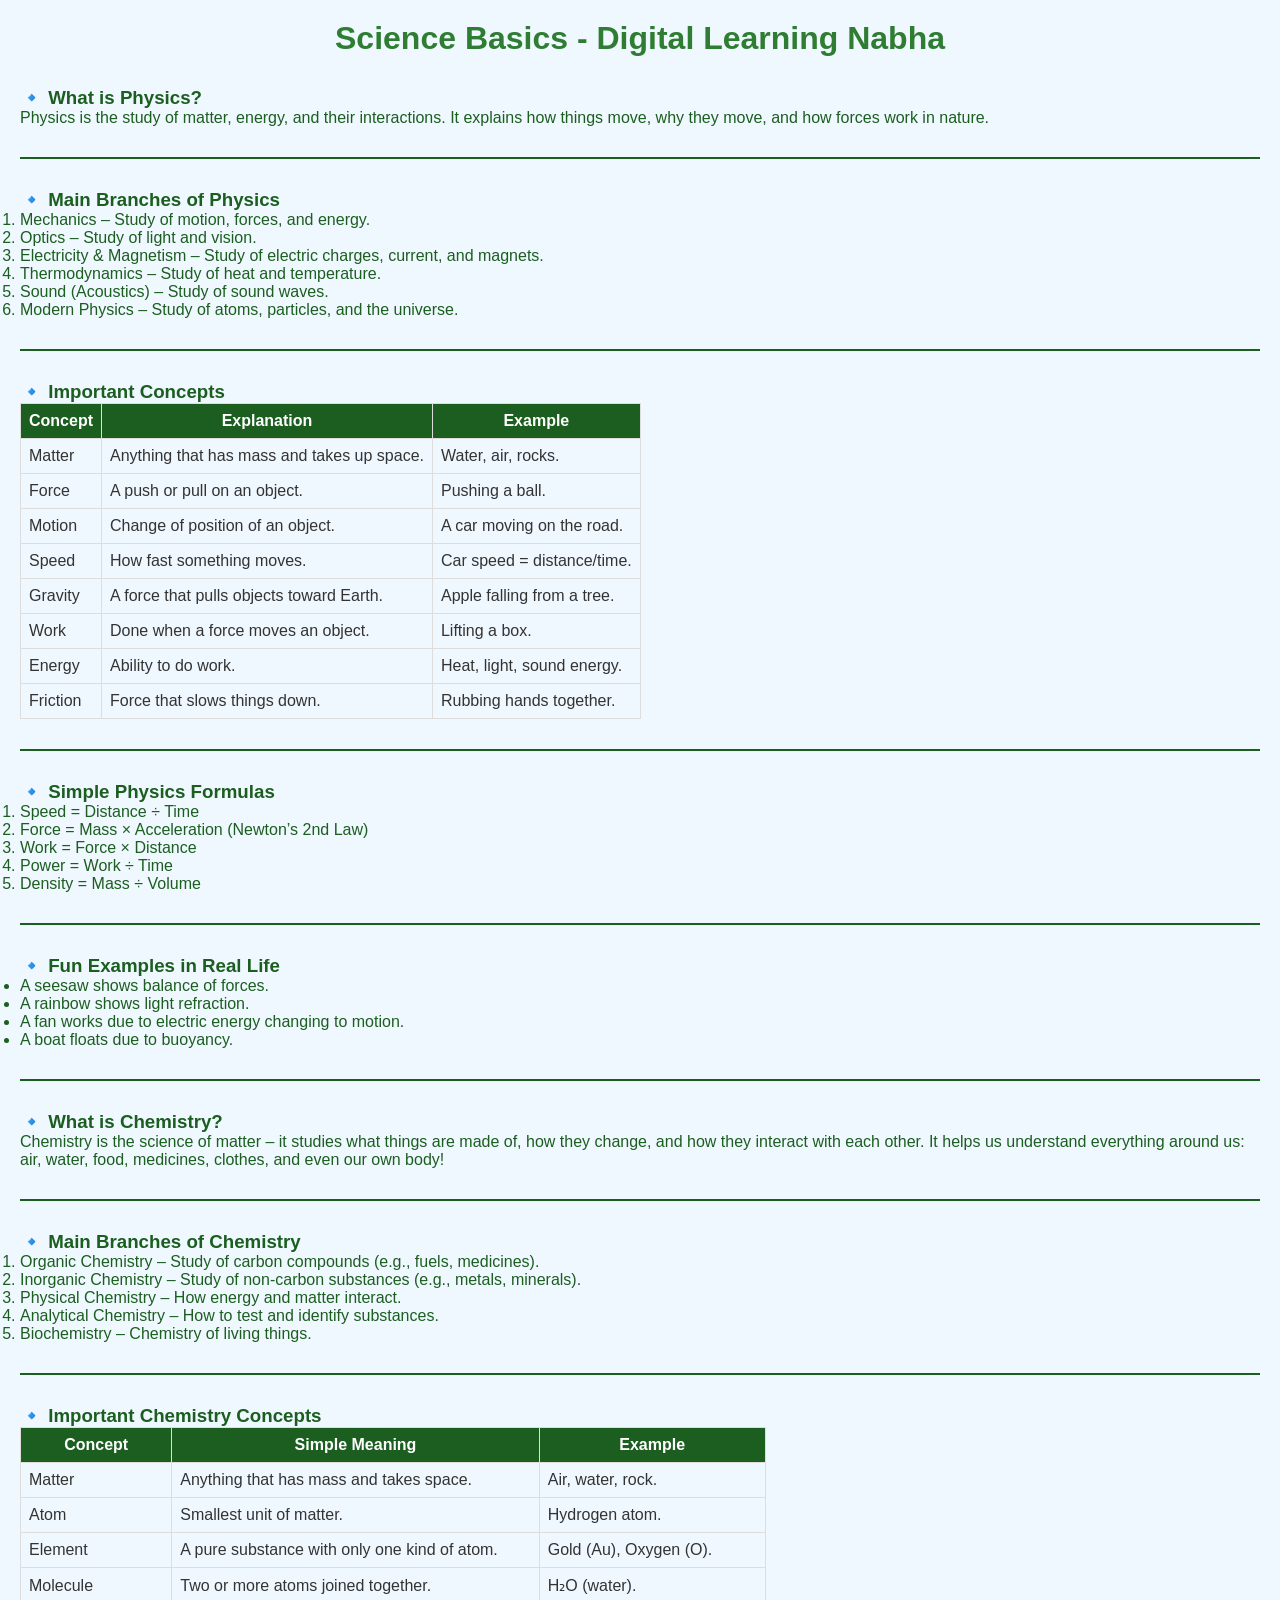
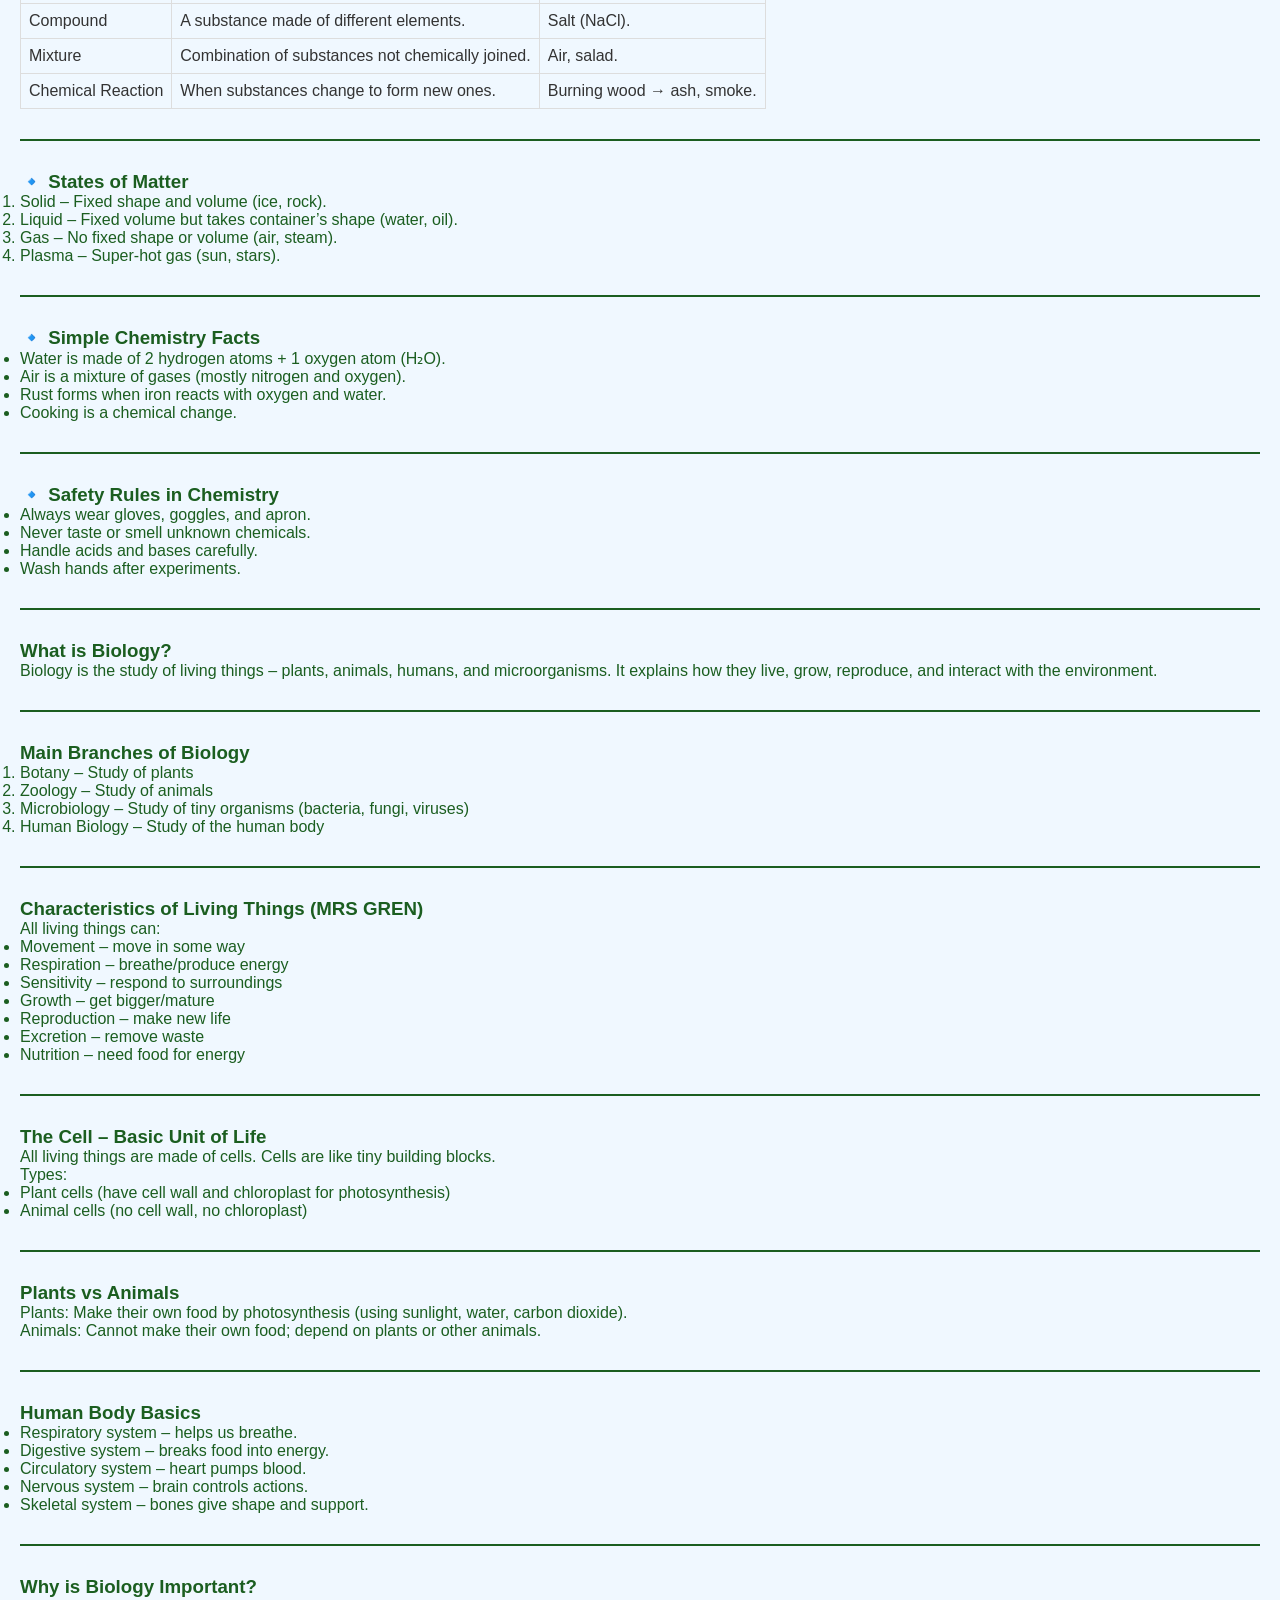
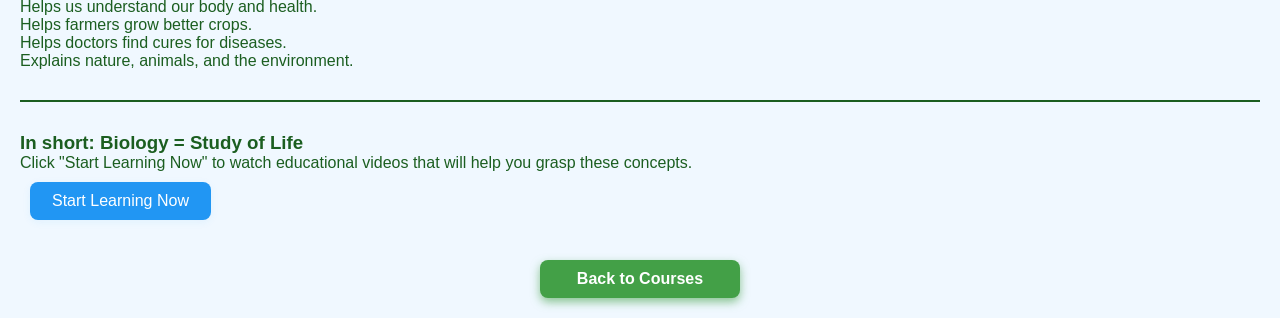
<file: science-videos.html>
<!DOCTYPE html>
<html lang="en">
<head>
  <meta charset="UTF-8" />
  <meta name="viewport" content="width=device-width, initial-scale=1" />
  <title>Science Basics Videos - Digital Learning Nabha</title>
  <link rel="stylesheet" href="style.css" />
  <style>
    body {
      font-family: 'Segoe UI', Tahoma, Geneva, Verdana, sans-serif;
      background: #f0f8ff;
      margin: 0;
      padding: 20px;
      color: #1b5e20;
    }
    h1 {
      text-align: center;
      margin-bottom: 30px;
      color: #2e7d32;
    }
    .video-grid {
      display: grid;
      grid-template-columns: repeat(auto-fit, minmax(320px, 1fr));
      gap: 20px;
      max-width: 1200px;
      margin: 0 auto;
    }
    .video-card {
      background: white;
      border-radius: 12px;
      box-shadow: 0 4px 15px rgba(0,0,0,0.1);
      padding: 15px;
      text-align: center;
      transition: transform 0.2s ease;
    }
    .video-card:hover {
      transform: scale(1.05);
      box-shadow: 0 6px 20px rgba(0,0,0,0.15);
    }
    iframe {
      width: 100%;
      height: 180px;
      border-radius: 12px;
      border: none;
    }
    .back-button {
      display: block;
      max-width: 200px;
      margin: 30px auto 0;
      padding: 10px 20px;
      background-color: #43a047;
      color: white;
      text-align: center;
      border-radius: 8px;
      text-decoration: none;
      font-weight: bold;
      box-shadow: 0 4px 10px rgba(67,160,71,0.6);
      transition: background-color 0.3s ease;
    }
    .back-button:hover {
      background-color: #1b5e20;
      box-shadow: 0 6px 15px rgba(27,94,32,0.8);
    }
  </style>
</head>
<body>
  <h1>Science Basics - Digital Learning Nabha</h1>
  <div id="introContent">
    <h3>🔹 What is Physics?</h3>
    <p>Physics is the study of matter, energy, and their interactions. It explains how things move, why they move, and how forces work in nature.</p>
    <hr style="border: 1px solid #1b5e20; margin: 30px 0;">
    <h3>🔹 Main Branches of Physics</h3>
    <ol>
      <li>Mechanics – Study of motion, forces, and energy.</li>
      <li>Optics – Study of light and vision.</li>
      <li>Electricity & Magnetism – Study of electric charges, current, and magnets.</li>
      <li>Thermodynamics – Study of heat and temperature.</li>
      <li>Sound (Acoustics) – Study of sound waves.</li>
      <li>Modern Physics – Study of atoms, particles, and the universe.</li>
    </ol>
    <hr style="border: 1px solid #1b5e20; margin: 30px 0;">
    <h3>🔹 Important Concepts</h3>
    <table style="width: 100%; border-collapse: collapse; color: #333;">
      <thead>
        <tr style="background-color: #1b5e20; color: white;">
          <th style="border: 1px solid #ddd; padding: 8px;">Concept</th>
          <th style="border: 1px solid #ddd; padding: 8px;">Explanation</th>
          <th style="border: 1px solid #ddd; padding: 8px;">Example</th>
        </tr>
      </thead>
      <tbody>
        <tr>
          <td style="border: 1px solid #ddd; padding: 8px;">Matter</td>
          <td style="border: 1px solid #ddd; padding: 8px;">Anything that has mass and takes up space.</td>
          <td style="border: 1px solid #ddd; padding: 8px;">Water, air, rocks.</td>
        </tr>
        <tr>
          <td style="border: 1px solid #ddd; padding: 8px;">Force</td>
          <td style="border: 1px solid #ddd; padding: 8px;">A push or pull on an object.</td>
          <td style="border: 1px solid #ddd; padding: 8px;">Pushing a ball.</td>
        </tr>
        <tr>
          <td style="border: 1px solid #ddd; padding: 8px;">Motion</td>
          <td style="border: 1px solid #ddd; padding: 8px;">Change of position of an object.</td>
          <td style="border: 1px solid #ddd; padding: 8px;">A car moving on the road.</td>
        </tr>
        <tr>
          <td style="border: 1px solid #ddd; padding: 8px;">Speed</td>
          <td style="border: 1px solid #ddd; padding: 8px;">How fast something moves.</td>
          <td style="border: 1px solid #ddd; padding: 8px;">Car speed = distance/time.</td>
        </tr>
        <tr>
          <td style="border: 1px solid #ddd; padding: 8px;">Gravity</td>
          <td style="border: 1px solid #ddd; padding: 8px;">A force that pulls objects toward Earth.</td>
          <td style="border: 1px solid #ddd; padding: 8px;">Apple falling from a tree.</td>
        </tr>
        <tr>
          <td style="border: 1px solid #ddd; padding: 8px;">Work</td>
          <td style="border: 1px solid #ddd; padding: 8px;">Done when a force moves an object.</td>
          <td style="border: 1px solid #ddd; padding: 8px;">Lifting a box.</td>
        </tr>
        <tr>
          <td style="border: 1px solid #ddd; padding: 8px;">Energy</td>
          <td style="border: 1px solid #ddd; padding: 8px;">Ability to do work.</td>
          <td style="border: 1px solid #ddd; padding: 8px;">Heat, light, sound energy.</td>
        </tr>
        <tr>
          <td style="border: 1px solid #ddd; padding: 8px;">Friction</td>
          <td style="border: 1px solid #ddd; padding: 8px;">Force that slows things down.</td>
          <td style="border: 1px solid #ddd; padding: 8px;">Rubbing hands together.</td>
        </tr>
      </tbody>
    </table>
    <hr style="border: 1px solid #1b5e20; margin: 30px 0;">
    <h3>🔹 Simple Physics Formulas</h3>
    <ol>
      <li>Speed = Distance ÷ Time</li>
      <li>Force = Mass × Acceleration (Newton’s 2nd Law)</li>
      <li>Work = Force × Distance</li>
      <li>Power = Work ÷ Time</li>
      <li>Density = Mass ÷ Volume</li>
    </ol>
    <hr style="border: 1px solid #1b5e20; margin: 30px 0;">
    <h3>🔹 Fun Examples in Real Life</h3>
    <ul>
      <li>A seesaw shows balance of forces.</li>
      <li>A rainbow shows light refraction.</li>
      <li>A fan works due to electric energy changing to motion.</li>
      <li>A boat floats due to buoyancy.</li>
    </ul>
    <hr style="border: 1px solid #1b5e20; margin: 30px 0;">
    <h3>🔹 What is Chemistry?</h3>
    <p>Chemistry is the science of matter – it studies what things are made of, how they change, and how they interact with each other. It helps us understand everything around us: air, water, food, medicines, clothes, and even our own body!</p>
    <hr style="border: 1px solid #1b5e20; margin: 30px 0;">
    <h3>🔹 Main Branches of Chemistry</h3>
    <ol>
      <li>Organic Chemistry – Study of carbon compounds (e.g., fuels, medicines).</li>
      <li>Inorganic Chemistry – Study of non-carbon substances (e.g., metals, minerals).</li>
      <li>Physical Chemistry – How energy and matter interact.</li>
      <li>Analytical Chemistry – How to test and identify substances.</li>
      <li>Biochemistry – Chemistry of living things.</li>
    </ol>
    <hr style="border: 1px solid #1b5e20; margin: 30px 0;">
    <h3>🔹 Important Chemistry Concepts</h3>
    <table style="width: 100%; border-collapse: collapse; color: #333;">
      <thead>
        <tr style="background-color: #1b5e20; color: white;">
          <th style="border: 1px solid #ddd; padding: 8px;">Concept</th>
          <th style="border: 1px solid #ddd; padding: 8px;">Simple Meaning</th>
          <th style="border: 1px solid #ddd; padding: 8px;">Example</th>
        </tr>
      </thead>
      <tbody>
        <tr>
          <td style="border: 1px solid #ddd; padding: 8px;">Matter</td>
          <td style="border: 1px solid #ddd; padding: 8px;">Anything that has mass and takes space.</td>
          <td style="border: 1px solid #ddd; padding: 8px;">Air, water, rock.</td>
        </tr>
        <tr>
          <td style="border: 1px solid #ddd; padding: 8px;">Atom</td>
          <td style="border: 1px solid #ddd; padding: 8px;">Smallest unit of matter.</td>
          <td style="border: 1px solid #ddd; padding: 8px;">Hydrogen atom.</td>
        </tr>
        <tr>
          <td style="border: 1px solid #ddd; padding: 8px;">Element</td>
          <td style="border: 1px solid #ddd; padding: 8px;">A pure substance with only one kind of atom.</td>
          <td style="border: 1px solid #ddd; padding: 8px;">Gold (Au), Oxygen (O).</td>
        </tr>
        <tr>
          <td style="border: 1px solid #ddd; padding: 8px;">Molecule</td>
          <td style="border: 1px solid #ddd; padding: 8px;">Two or more atoms joined together.</td>
          <td style="border: 1px solid #ddd; padding: 8px;">H₂O (water).</td>
        </tr>
        <tr>
          <td style="border: 1px solid #ddd; padding: 8px;">Compound</td>
          <td style="border: 1px solid #ddd; padding: 8px;">A substance made of different elements.</td>
          <td style="border: 1px solid #ddd; padding: 8px;">Salt (NaCl).</td>
        </tr>
        <tr>
          <td style="border: 1px solid #ddd; padding: 8px;">Mixture</td>
          <td style="border: 1px solid #ddd; padding: 8px;">Combination of substances not chemically joined.</td>
          <td style="border: 1px solid #ddd; padding: 8px;">Air, salad.</td>
        </tr>
        <tr>
          <td style="border: 1px solid #ddd; padding: 8px;">Chemical Reaction</td>
          <td style="border: 1px solid #ddd; padding: 8px;">When substances change to form new ones.</td>
          <td style="border: 1px solid #ddd; padding: 8px;">Burning wood → ash, smoke.</td>
        </tr>
      </tbody>
    </table>
    <hr style="border: 1px solid #1b5e20; margin: 30px 0;">
    <h3>🔹 States of Matter</h3>
    <ol>
      <li>Solid – Fixed shape and volume (ice, rock).</li>
      <li>Liquid – Fixed volume but takes container’s shape (water, oil).</li>
      <li>Gas – No fixed shape or volume (air, steam).</li>
      <li>Plasma – Super-hot gas (sun, stars).</li>
    </ol>
    <hr style="border: 1px solid #1b5e20; margin: 30px 0;">
    <h3>🔹 Simple Chemistry Facts</h3>
    <ul>
      <li>Water is made of 2 hydrogen atoms + 1 oxygen atom (H₂O).</li>
      <li>Air is a mixture of gases (mostly nitrogen and oxygen).</li>
      <li>Rust forms when iron reacts with oxygen and water.</li>
      <li>Cooking is a chemical change.</li>
    </ul>
    <hr style="border: 1px solid #1b5e20; margin: 30px 0;">
    <h3>🔹 Safety Rules in Chemistry</h3>
    <ul>
      <li>Always wear gloves, goggles, and apron.</li>
      <li>Never taste or smell unknown chemicals.</li>
      <li>Handle acids and bases carefully.</li>
      <li>Wash hands after experiments.</li>
    </ul>
    <hr style="border: 1px solid #1b5e20; margin: 30px 0;">
    <h3>What is Biology?</h3>
    <p>Biology is the study of living things – plants, animals, humans, and microorganisms. It explains how they live, grow, reproduce, and interact with the environment.</p>
    <hr style="border: 1px solid #1b5e20; margin: 30px 0;">
    <h3>Main Branches of Biology</h3>
    <ol>
      <li>Botany – Study of plants</li>
      <li>Zoology – Study of animals</li>
      <li>Microbiology – Study of tiny organisms (bacteria, fungi, viruses)</li>
      <li>Human Biology – Study of the human body</li>
    </ol>
    <hr style="border: 1px solid #1b5e20; margin: 30px 0;">
    <h3>Characteristics of Living Things (MRS GREN)</h3>
    <p>All living things can:</p>
    <ul>
      <li>Movement – move in some way</li>
      <li>Respiration – breathe/produce energy</li>
      <li>Sensitivity – respond to surroundings</li>
      <li>Growth – get bigger/mature</li>
      <li>Reproduction – make new life</li>
      <li>Excretion – remove waste</li>
      <li>Nutrition – need food for energy</li>
    </ul>
    <hr style="border: 1px solid #1b5e20; margin: 30px 0;">
    <h3>The Cell – Basic Unit of Life</h3>
    <p>All living things are made of cells. Cells are like tiny building blocks.</p>
    <p>Types:</p>
    <ul>
      <li>Plant cells (have cell wall and chloroplast for photosynthesis)</li>
      <li>Animal cells (no cell wall, no chloroplast)</li>
    </ul>
    <hr style="border: 1px solid #1b5e20; margin: 30px 0;">
    <h3>Plants vs Animals</h3>
    <p>Plants: Make their own food by photosynthesis (using sunlight, water, carbon dioxide).</p>
    <p>Animals: Cannot make their own food; depend on plants or other animals.</p>
    <hr style="border: 1px solid #1b5e20; margin: 30px 0;">
    <h3>Human Body Basics</h3>
    <ul>
      <li>Respiratory system – helps us breathe.</li>
      <li>Digestive system – breaks food into energy.</li>
      <li>Circulatory system – heart pumps blood.</li>
      <li>Nervous system – brain controls actions.</li>
      <li>Skeletal system – bones give shape and support.</li>
    </ul>
    <hr style="border: 1px solid #1b5e20; margin: 30px 0;">
    <h3>Why is Biology Important?</h3>
    <p>Helps us understand our body and health.</p>
    <p>Helps farmers grow better crops.</p>
    <p>Helps doctors find cures for diseases.</p>
    <p>Explains nature, animals, and the environment.</p>
    <hr style="border: 1px solid #1b5e20; margin: 30px 0;">
    <h3>In short: Biology = Study of Life</h3>
    <p>Click "Start Learning Now" to watch educational videos that will help you grasp these concepts.</p>
    <button id="startLearningBtn" class="btn success">Start Learning Now</button>
  </div>
  <div id="videoGrid" class="video-grid" style="display: none;">
    <div class="video-card">
      <iframe src="https://www.youtube.com/embed/k6U-i4gXkLM" allow="autoplay; encrypted-media" allowfullscreen></iframe>
      <h3>Physics Basics</h3>
    </div>
    <div class="video-card">
      <iframe src="https://www.youtube.com/embed/P3RXtoYCW4M" allow="autoplay; encrypted-media" allowfullscreen></iframe>
      <h3>Chemistry Basics</h3>
    </div>
    <div class="video-card">
      <iframe src="https://www.youtube.com/embed/6v8djXa-IPQ" allow="autoplay; encrypted-media" allowfullscreen></iframe>
      <h3>Biology Basics</h3>
    </div>
  </div>
  <a href="index.html#courses" class="back-button">Back to Courses</a>
  <script>
    document.getElementById('startLearningBtn').addEventListener('click', function() {
      document.getElementById('introContent').style.display = 'none';
      document.getElementById('videoGrid').style.display = 'grid';
    });
  </script>
</body>
</html>
</file>
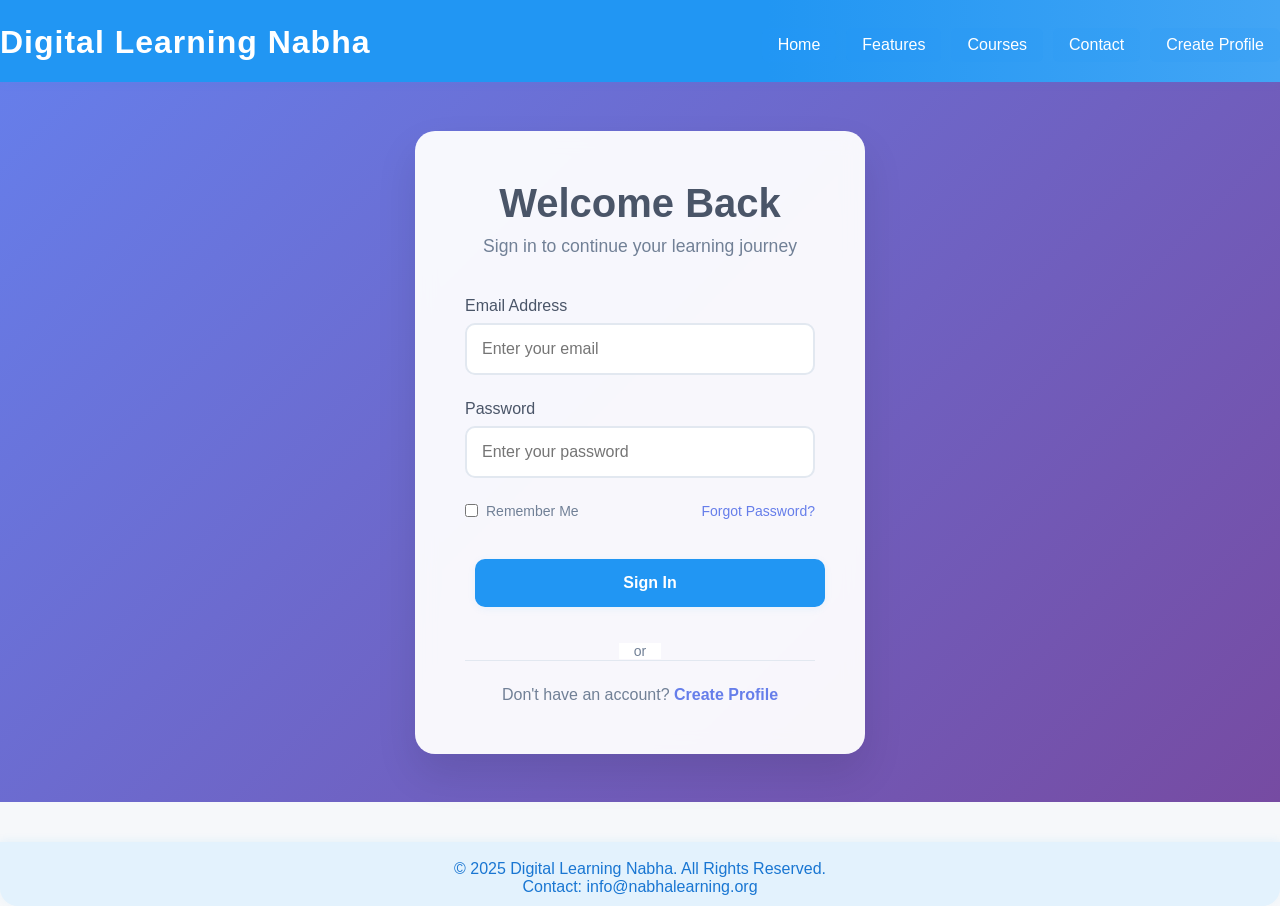
<file: signin.html>
<!DOCTYPE html>
<html lang="en">
<head>
  <meta charset="UTF-8">
  <meta name="viewport" content="width=device-width, initial-scale=1.0">
  <title>Sign In - Digital Learning Nabha</title>
  <link rel="stylesheet" href="style.css">
</head>
<body>
  <!-- Header -->
  <header>
    <div class="logo">Digital Learning Nabha</div>
    <nav>
      <a href="index.html">Home</a>
      <a href="index.html#features">Features</a>
      <a href="index.html#courses">Courses</a>
      <a href="index.html#contact">Contact</a>
      <a href="create-profile.html">Create Profile</a>
    </nav>
  </header>

  <!-- Sign In Section -->
  <section class="signin-section" style="min-height: 80vh; display: flex; align-items: center; justify-content: center; background: linear-gradient(135deg, #667eea 0%, #764ba2 100%); padding: 40px 20px;">
    <div class="signin-container" style="background: rgba(255,255,255,0.95); border-radius: 20px; padding: 50px; box-shadow: 0 20px 40px rgba(0,0,0,0.1); backdrop-filter: blur(10px); max-width: 450px; width: 100%; text-align: center;">
      <div class="signin-header" style="margin-bottom: 40px;">
        <h1 style="color: #4a5568; margin-bottom: 10px; font-size: 2.5rem; font-weight: bold;">Welcome Back</h1>
        <p style="color: #718096; font-size: 1.1rem;">Sign in to continue your learning journey</p>
      </div>

      <form id="signinForm" class="signin-form">
        <div class="form-group" style="margin-bottom: 25px; text-align: left;">
          <label for="email" style="display: block; margin-bottom: 8px; color: #4a5568; font-weight: 500;">Email Address</label>
          <input type="email" id="email" placeholder="Enter your email" required style="width: 100%; padding: 15px; border: 2px solid #e2e8f0; border-radius: 10px; font-size: 16px; transition: border-color 0.3s ease; box-sizing: border-box;">
        </div>

        <div class="form-group" style="margin-bottom: 25px; text-align: left;">
          <label for="password" style="display: block; margin-bottom: 8px; color: #4a5568; font-weight: 500;">Password</label>
          <input type="password" id="password" placeholder="Enter your password" required style="width: 100%; padding: 15px; border: 2px solid #e2e8f0; border-radius: 10px; font-size: 16px; transition: border-color 0.3s ease; box-sizing: border-box;">
        </div>

        <div class="form-options" style="display: flex; justify-content: space-between; align-items: center; margin-bottom: 30px;">
          <label style="font-size: 14px; color: #718096; display: flex; align-items: center;">
            <input type="checkbox" id="rememberMe" style="margin-right: 8px; accent-color: #667eea;">
            Remember Me
          </label>
          <a href="#" id="forgotPassword" style="font-size: 14px; color: #667eea; text-decoration: none; font-weight: 500; transition: color 0.3s ease;">Forgot Password?</a>
        </div>

        <button type="submit" id="signinBtn" class="btn success" style="width: 100%; padding: 15px; font-size: 16px; font-weight: 600; border-radius: 10px; margin-bottom: 25px; transition: all 0.3s ease; position: relative;">Sign In</button>

        <div id="messageContainer" class="message-container" style="margin-bottom: 25px; display: none;">
          <div id="message" class="message"></div>
        </div>

        <div class="divider" style="margin: 25px 0; position: relative;">
          <span style="background: white; padding: 0 15px; color: #718096; font-size: 14px;">or</span>
          <hr style="border: none; height: 1px; background: #e2e8f0; margin: 0;">
        </div>

        <p style="margin-top: 25px; color: #718096;">Don't have an account?
          <a href="create-profile.html" style="color: #667eea; text-decoration: none; font-weight: 600; transition: color 0.3s ease;">Create Profile</a>
        </p>
      </form>
    </div>
  </section>

  <!-- Footer -->
  <footer id="contact">
    <p>&copy; 2025 Digital Learning Nabha. All Rights Reserved.</p>
    <p>Contact: info@nabhalearning.org</p>
  </footer>

  <script src="api-client.js"></script>
  <script>
    document.addEventListener('DOMContentLoaded', function() {
      const signinBtn = document.getElementById('signinBtn');
      const messageContainer = document.getElementById('messageContainer');
      const message = document.getElementById('message');

      function showMessage(text, type = 'error') {
        message.textContent = text;
        message.className = `message ${type}`;
        messageContainer.style.display = 'block';
        messageContainer.className = `message-container ${type}`;

        // Auto-hide success messages after 3 seconds
        if (type === 'success') {
          setTimeout(() => {
            hideMessage();
          }, 3000);
        }
      }

      function hideMessage() {
        messageContainer.style.display = 'none';
      }

      function setLoadingState(loading) {
        if (loading) {
          signinBtn.disabled = true;
          signinBtn.innerHTML = '<span class="spinner"></span> Signing In...';
          signinBtn.classList.add('loading');
        } else {
          signinBtn.disabled = false;
          signinBtn.innerHTML = 'Sign In';
          signinBtn.classList.remove('loading');
        }
      }

      document.getElementById('signinForm').addEventListener('submit', async function(e) {
        e.preventDefault();
        hideMessage();

        const email = document.getElementById('email').value.trim();
        const password = document.getElementById('password').value;
        const rememberMe = document.getElementById('rememberMe').checked;

        // Validate inputs
        if (!email) {
          showMessage('Please enter your email address.');
          document.getElementById('email').focus();
          return;
        }

        if (!password) {
          showMessage('Please enter your password.');
          document.getElementById('password').focus();
          return;
        }

        // Basic email validation
        const emailRegex = /^[^\s@]+@[^\s@]+\.[^\s@]+$/;
        if (!emailRegex.test(email)) {
          showMessage('Please enter a valid email address.');
          document.getElementById('email').focus();
          return;
        }

        setLoadingState(true);

        try {
          const response = await apiClient.login({ email, password });

          if (response.token) {
            // Store remember me preference
            if (rememberMe) {
              localStorage.setItem('rememberMe', 'true');
            }

            showMessage(`Welcome back! Redirecting...`, 'success');

            // Store user data
            localStorage.setItem('user', JSON.stringify(response.user));

            // Redirect after showing success message
            setTimeout(() => {
              // Clear any cached data that might cause fetch failures
              localStorage.removeItem('cachedData');
              window.location.href = 'index.html';
            }, 1500);
          }
        } catch (error) {
          setLoadingState(false);
          showMessage(error.message || 'Login failed. Please try again.');
          document.getElementById('email').focus();
        }
      });

      document.getElementById('forgotPassword').addEventListener('click', function(e) {
        e.preventDefault();
        showMessage('Forgot Password functionality would be implemented here. Please contact support.', 'info');
      });

      // Clear messages when user starts typing
      document.getElementById('email').addEventListener('input', hideMessage);
      document.getElementById('password').addEventListener('input', hideMessage);
    });
  </script>
</body>
</html>
</file>
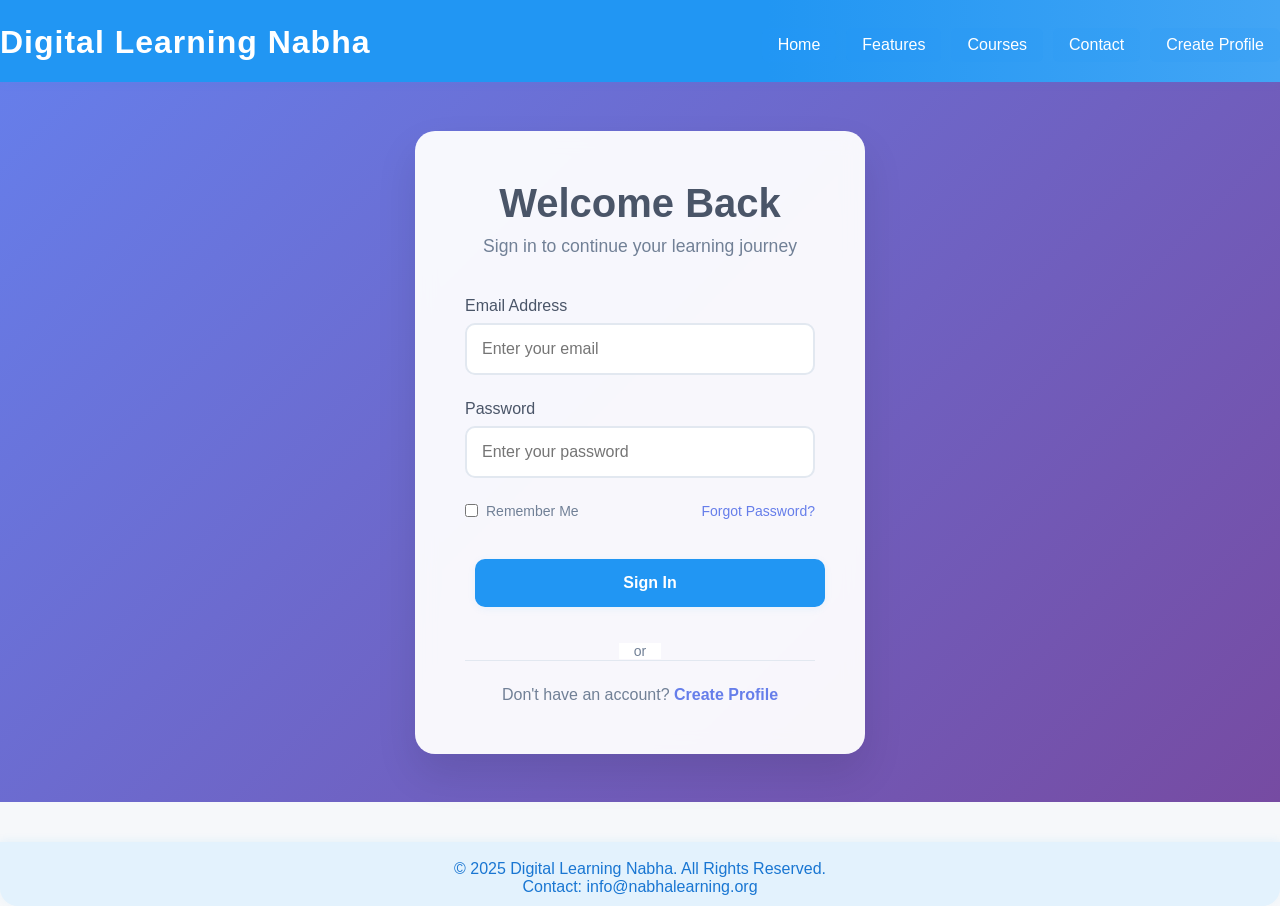
<file: student-dashboard.html>
<!DOCTYPE html>
<html lang="en">
<head>
  <meta charset="UTF-8">
  <title>Student Dashboard | Digital Learning Nabha</title>
  <link rel="stylesheet" href="style.css">
  <style>
    .dashboard-container {
      max-width: 900px;
      margin: 0 auto;
      padding: 20px;
    }
    .dashboard-header {
      text-align: center;
      margin-bottom: 30px;
    }
    .progress-table {
      width: 100%;
      border-collapse: collapse;
      margin-top: 20px;
    }
    .progress-table th, .progress-table td {
      border: 1px solid #ddd;
      padding: 12px;
      text-align: left;
    }
    .progress-table th {
      background-color: #f2f2f2;
      font-weight: bold;
    }
    .progress-bar {
      width: 100%;
      background-color: #f0f0f0;
      border-radius: 10px;
      overflow: hidden;
    }
    .progress-fill {
      height: 20px;
      background-color: #2196F3;
      text-align: center;
      color: white;
      font-size: 12px;
      line-height: 20px;
    }
    header {
      background-color: #2196F3;
      color: white;
      padding: 10px 0;
      text-align: center;
    }
    header .logo {
      font-size: 24px;
      font-weight: bold;
    }
    header nav {
      margin-top: 10px;
    }
    header nav a {
      color: white;
      text-decoration: none;
      margin: 0 15px;
    }
    header nav a:hover {
      text-decoration: underline;
    }
    footer {
      text-align: center;
      padding: 10px 0;
      background-color: #f2f2f2;
      margin-top: 20px;
    }
    footer p {
      margin: 0;
      color: #666;
    }
    .btn {
      display: inline-block;
      padding: 10px 20px;
      margin: 10px 0;
      border: none;
      border-radius: 4px;
      cursor: pointer;
      text-align: center;
    }
    .btn.success {
      background-color: #2196F3;
      color: white;
    }
    .btn.success:hover {
      background-color: #1976D2;
    }
  </style>
</head>
<body>
  <header>
    <div class="logo">Digital Learning Nabha</div>
    <nav>
      <a href="index.html">Home</a>
      <a href="#" onclick="logout()">Logout</a>
    </nav>
  </header>
  <main>
    <div class="dashboard-container">
      <h1 class="dashboard-header">Welcome, <span id="studentName"></span>!</h1>
      <h2>Your Course Progress</h2>
      <table class="progress-table">
        <thead>
          <tr>
            <th>Course</th>
            <th>Progress</th>
            <th>Last Accessed</th>
            <th>Quiz Results</th>
          </tr>
        </thead>
        <tbody id="progressTableBody">
          <!-- Filled by JS -->
        </tbody>
      </table>
    </div>
  </main>
  <footer>
    <p>&copy; 2025 Digital Learning Nabha. All Rights Reserved.</p>
  </footer>
  <script src="api-client.js"></script>
  <script>
    document.addEventListener('DOMContentLoaded', function() {
      checkStudentAccess();
      loadStudentProgress();
    });

    function checkStudentAccess() {
      const token = localStorage.getItem('token');
      const user = JSON.parse(localStorage.getItem('user') || '{}');
      if (!token || !user) {
        window.location.href = 'signin.html';
        return;
      }
      if (user.role !== 'student') {
        alert('Access denied. Students only.');
        window.location.href = 'index.html';
        return;
      }
      document.getElementById('studentName').textContent = user.username || 'Student';
    }

    async function loadStudentProgress() {
      try {
        const response = await fetch('/api/students/progress', {
          headers: { 'Authorization': `Bearer ${localStorage.getItem('token')}` }
        });
        const progressData = await response.json();
        displayProgress(progressData);
      } catch (error) {
        console.error('Error loading progress:', error);
        alert('Error loading your progress');
      }
    }

    function displayProgress(progressData) {
      const tbody = document.getElementById('progressTableBody');
      tbody.innerHTML = '';
      progressData.forEach(progress => {
        const row = document.createElement('tr');
        row.innerHTML = `
          <td>${progress.course.title} (${progress.course.subject})</td>
          <td>
            <div class="progress-bar">
              <div class="progress-fill" style="width: ${progress.progressPercentage}%">
                ${progress.progressPercentage}%
              </div>
            </div>
          </td>
          <td>${new Date(progress.lastAccessedAt).toLocaleDateString()}</td>
          <td>
            ${progress.quizResults.map(result =>
              `<div>Quiz: ${result.score}/${result.totalQuestions} (${new Date(result.completedAt).toLocaleDateString()})</div>`
            ).join('')}
          </td>
        `;
        tbody.appendChild(row);
      });
    }

    function logout() {
      localStorage.removeItem('token');
      localStorage.removeItem('user');
      window.location.href = 'signin.html';
    }
  </script>
</body>
</html>
</file>
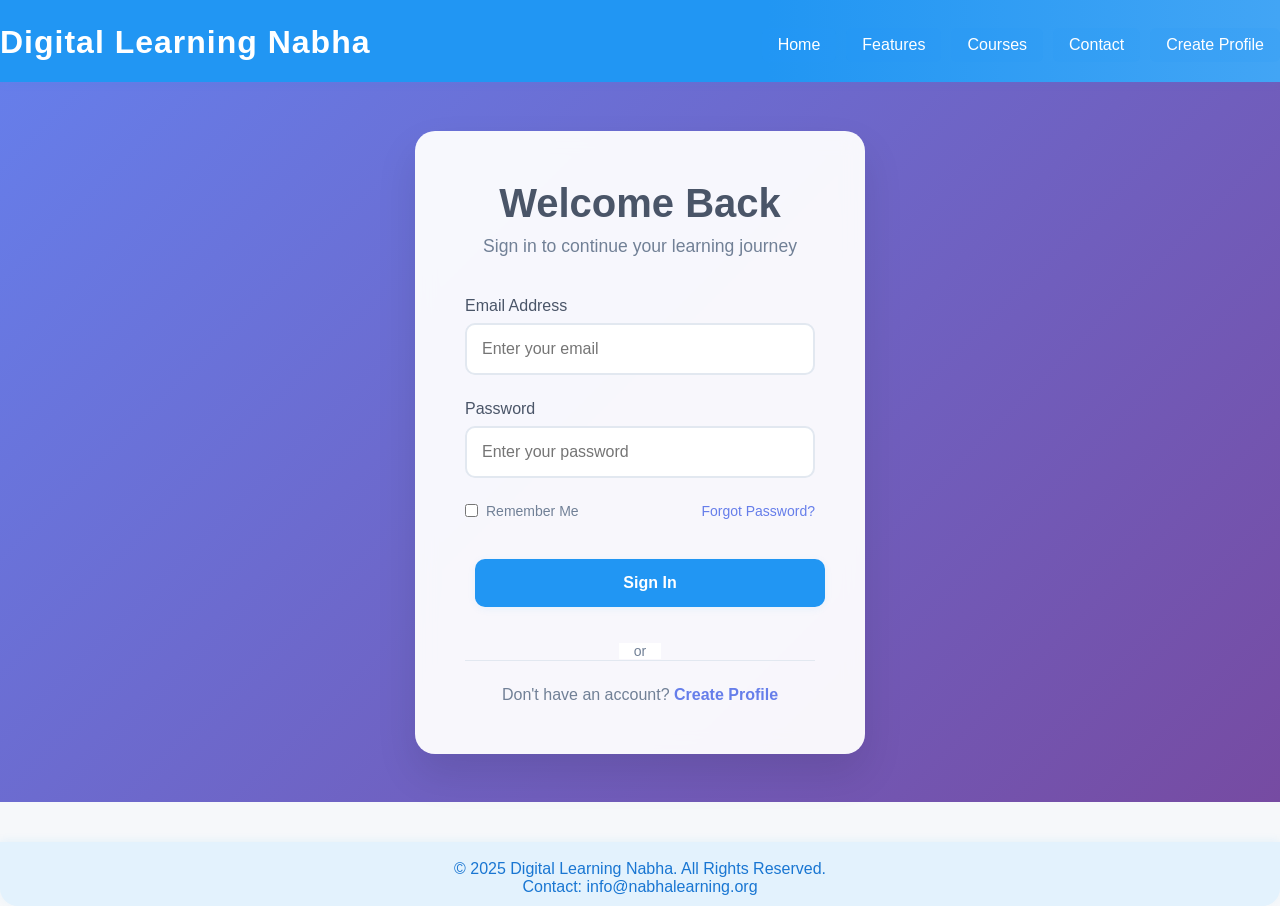
<file: teacher-dashboard.html>
<!DOCTYPE html>
<html lang="en">
<head>
  <meta charset="UTF-8">
  <title>Teacher Dashboard | Digital Learning Nabha</title>
  <link rel="stylesheet" href="style.css">
  <style>
    .dashboard-container {
      max-width: 1200px;
      margin: 0 auto;
      padding: 20px;
    }
    .dashboard-header {
      text-align: center;
      margin-bottom: 30px;
    }
    .filters {
      display: flex;
      gap: 20px;
      margin-bottom: 20px;
      flex-wrap: wrap;
    }
    .filter-group {
      display: flex;
      flex-direction: column;
    }
    .filter-group label {
      margin-bottom: 5px;
      font-weight: bold;
    }
    .filter-group select {
      padding: 8px;
      border: 1px solid #ddd;
      border-radius: 4px;
    }
    .progress-table {
      width: 100%;
      border-collapse: collapse;
      margin-top: 20px;
    }
    .progress-table th, .progress-table td {
      border: 1px solid #ddd;
      padding: 12px;
      text-align: left;
    }
    .progress-table th {
      background-color: #f2f2f2;
      font-weight: bold;
    }
    .progress-bar {
      width: 100%;
      background-color: #f0f0f0;
      border-radius: 10px;
      overflow: hidden;
    }
    .progress-fill {
      height: 20px;
      background-color: #4CAF50;
      text-align: center;
      color: white;
      font-size: 12px;
      line-height: 20px;
    }
    .notes-input {
      width: 100%;
      padding: 8px;
      border: 1px solid #ddd;
      border-radius: 4px;
      resize: vertical;
    }
    .save-notes-btn {
      background-color: #2196F3;
      color: white;
      border: none;
      padding: 8px 16px;
      border-radius: 4px;
      cursor: pointer;
      margin-top: 5px;
    }
    .save-notes-btn:hover {
      background-color: #1976D2;
    }
    .student-card {
      border: 1px solid #ddd;
      border-radius: 8px;
      padding: 20px;
      margin-bottom: 20px;
      background-color: #f9f9f9;
    }
    .student-name {
      font-size: 18px;
      font-weight: bold;
      margin-bottom: 10px;
    }
    .course-info {
      margin-bottom: 10px;
    }
    .quiz-results {
      margin-top: 10px;
    }
    .quiz-result {
      background-color: white;
      padding: 10px;
      margin-bottom: 5px;
      border-radius: 4px;
      border-left: 4px solid #4CAF50;
    }
    .view-toggle {
      text-align: center;
      margin-bottom: 20px;
    }
    .view-toggle button {
      padding: 10px 20px;
      margin: 0 10px;
      border: 1px solid #ddd;
      background-color: white;
      cursor: pointer;
      border-radius: 4px;
    }
    .view-toggle button.active {
      background-color: #4CAF50;
      color: white;
    }
    header {
      background-color: #4CAF50;
      color: white;
      padding: 10px 0;
      text-align: center;
    }
    header .logo {
      font-size: 24px;
      font-weight: bold;
    }
    header nav {
      margin-top: 10px;
    }
    header nav a {
      color: white;
      text-decoration: none;
      margin: 0 15px;
    }
    header nav a:hover {
      text-decoration: underline;
    }
    footer {
      text-align: center;
      padding: 10px 0;
      background-color: #f2f2f2;
      margin-top: 20px;
    }
    footer p {
      margin: 0;
      color: #666;
    }
    .btn {
      display: inline-block;
      padding: 10px 20px;
      margin: 10px 0;
      border: none;
      border-radius: 4px;
      cursor: pointer;
      text-align: center;
    }
    .btn.success {
      background-color: #4CAF50;
      color: white;
    }
    .btn.success:hover {
      background-color: #45a049;
    }
    .dashboard-grid {
      display: grid;
      grid-template-columns: repeat(auto-fill, minmax(300px, 1fr));
      gap: 20px;
    }
    .card {
      background-color: white;
      border: 1px solid #ddd;
      border-radius: 8px;
      padding: 20px;
      box-shadow: 0 2px 4px rgba(0, 0, 0, 0.1);
    }
    .card h2 {
      font-size: 18px;
      margin-bottom: 10px;
    }
    .card p {
      margin-bottom: 15px;
      color: #555;
    }
    .card table {
      width: 100%;
      border-collapse: collapse;
    }
    .card table th, .card table td {
      border: 1px solid #ddd;
      padding: 10px;
      text-align: left;
    }
    .card table th {
      background-color: #f9f9f9;
      font-weight: bold;
    }
    .card ul {
      list-style-type: none;
      padding: 0;
    }
    .card ul li {
      padding: 10px;
      border-bottom: 1px solid #ddd;
      display: flex;
      justify-content: space-between;
      align-items: center;
    }
    .card ul li button {
      margin-left: 10px;
    }
  </style>
</head>
<body>
  <header>
    <div class="logo">Digital Learning Nabha</div>
    <nav>
      <a href="index.html">Home</a>
      <a href="#" onclick="logout()">Logout</a>
    </nav>
  </header>
  <main>
    <section class="dashboard">
      <h1>Welcome, Teacher!</h1>
      <div class="dashboard-grid">
        <div class="card">
          <h2>Student Progress</h2>
          <p>View and track students’ course completion and quiz scores.</p>
          <!-- Example Table -->
          <table class="progress-table">
            <thead>
              <tr>
                <th>Student</th>
                <th>Course</th>
                <th>Progress</th>
                <th>Last Accessed</th>
                <th>Quiz Results</th>
                <th>Notes</th>
              </tr>
            </thead>
            <tbody id="progressTableBody">
            </tbody>
          </table>
        </div>
        <div class="card">
          <h2>Course Management</h2>
          <button class="btn success">Add New Course</button>
          <ul>
            <li>Mathematics <button>Edit</button> <button>Remove</button></li>
            <li>Science <button>Edit</button> <button>Remove</button></li>
            <li>English <button>Edit</button> <button>Remove</button></li>
          </ul>
        </div>
        <div class="card">
          <h2>Announcements</h2>
          <form>
            <textarea placeholder="Write announcement for students..." rows="3" style="width:100%;"></textarea>
            <button type="submit" class="btn success">Post</button>
          </form>
          <ul>
            <li>Quiz for Science will be held on Friday.</li>
            <li>New English course material uploaded.</li>
          </ul>
        </div>
      </div>
    </section>
  </main>
  <footer>
    <p>&copy; 2025 Digital Learning Nabha. All Rights Reserved.</p>
  </footer>
  <script src="api-client.js"></script>
  <script>
    let allProgress = [];
    let allCourses = [];
    let allStudents = [];
    let currentView = 'table';

    document.addEventListener('DOMContentLoaded', function() {
      checkTeacherAccess();
      loadData();
    });

    async function checkTeacherAccess() {
      const token = localStorage.getItem('token');
      const user = JSON.parse(localStorage.getItem('user') || '{}');

      if (!token || !user) {
        window.location.href = 'signin.html';
        return;
      }

      if (user.role !== 'teacher') {
        alert('Access denied. Teachers only.');
        window.location.href = 'index.html';
        return;
      }
    }

    async function loadData() {
      try {
        // Load courses for filter
        const coursesResponse = await fetch('/api/courses', {
          headers: { 'Authorization': `Bearer ${localStorage.getItem('token')}` }
        });
        allCourses = await coursesResponse.json();

        // Load students for filter
        const studentsResponse = await fetch('/api/teachers/students', {
          headers: { 'Authorization': `Bearer ${localStorage.getItem('token')}` }
        });
        allStudents = await studentsResponse.json();

        // Load progress data
        const progressResponse = await fetch('/api/teachers/students/progress', {
          headers: { 'Authorization': `Bearer ${localStorage.getItem('token')}` }
        });
        allProgress = await progressResponse.json();

        populateFilters();
        displayProgress();
      } catch (error) {
        console.error('Error loading data:', error);
        alert('Error loading dashboard data');
      }
    }

    function populateFilters() {
      const courseFilter = document.getElementById('courseFilter');
      const studentFilter = document.getElementById('studentFilter');

      allCourses.forEach(course => {
        const option = document.createElement('option');
        option.value = course._id;
        option.textContent = course.title;
        courseFilter.appendChild(option);
      });

      allStudents.forEach(student => {
        const option = document.createElement('option');
        option.value = student._id;
        option.textContent = student.username;
        studentFilter.appendChild(option);
      });
    }

    function filterProgress() {
      const courseFilter = document.getElementById('courseFilter').value;
      const studentFilter = document.getElementById('studentFilter').value;

      let filtered = allProgress;

      if (courseFilter) {
        filtered = filtered.filter(p => p.course._id === courseFilter);
      }

      if (studentFilter) {
        filtered = filtered.filter(p => p.student._id === studentFilter);
      }

      displayProgress(filtered);
    }

    function displayProgress(progressData = allProgress) {
      if (currentView === 'table') {
        displayTableView(progressData);
      } else {
        displayCardView(progressData);
      }
    }

    function displayTableView(progressData) {
      const tbody = document.getElementById('progressTableBody');
      tbody.innerHTML = '';

      progressData.forEach(progress => {
        const row = document.createElement('tr');

        row.innerHTML = `
          <td>${progress.student.username}</td>
          <td>${progress.course.title} (${progress.course.subject})</td>
          <td>
            <div class="progress-bar">
              <div class="progress-fill" style="width: ${progress.progressPercentage}%">
                ${progress.progressPercentage}%
              </div>
            </div>
          </td>
          <td>${new Date(progress.lastAccessedAt).toLocaleDateString()}</td>
          <td>
            ${progress.quizResults.map(result =>
              `<div>Quiz: ${result.score}/${result.totalQuestions} (${new Date(result.completedAt).toLocaleDateString()})</div>`
            ).join('')}
          </td>
          <td>
            <textarea class="notes-input" data-progress-id="${progress._id}" placeholder="Add notes...">${progress.notes || ''}</textarea>
            <button class="save-notes-btn" onclick="saveNotes('${progress._id}')">Save Notes</button>
          </td>
        `;

        tbody.appendChild(row);
      });
    }

    function displayCardView(progressData) {
      const cardsContainer = document.getElementById('progressCards');
      cardsContainer.innerHTML = '';

      progressData.forEach(progress => {
        const card = document.createElement('div');
        card.className = 'student-card';

        card.innerHTML = `
          <div class="student-name">${progress.student.username}</div>
          <div class="course-info">
            <strong>Course:</strong> ${progress.course.title} (${progress.course.subject})<br>
            <strong>Progress:</strong>
            <div class="progress-bar">
              <div class="progress-fill" style="width: ${progress.progressPercentage}%">
                ${progress.progressPercentage}%
              </div>
            </div>
            <strong>Last Accessed:</strong> ${new Date(progress.lastAccessedAt).toLocaleDateString()}
          </div>
          <div class="quiz-results">
            <strong>Quiz Results:</strong>
            ${progress.quizResults.map(result =>
              `<div class="quiz-result">
                Score: ${result.score}/${result.totalQuestions} (${new Date(result.completedAt).toLocaleDateString()})
              </div>`
            ).join('')}
          </div>
          <div>
            <strong>Notes:</strong><br>
            <textarea class="notes-input" data-progress-id="${progress._id}" placeholder="Add notes...">${progress.notes || ''}</textarea>
            <button class="save-notes-btn" onclick="saveNotes('${progress._id}')">Save Notes</button>
          </div>
        `;

        cardsContainer.appendChild(card);
      });
    }

    function switchView(view) {
      currentView = view;
      document.getElementById('tableView').style.display = view === 'table' ? 'block' : 'none';
      document.getElementById('cardView').style.display = view === 'card' ? 'block' : 'none';

      document.getElementById('tableViewBtn').classList.toggle('active', view === 'table');
      document.getElementById('cardViewBtn').classList.toggle('active', view === 'card');

      displayProgress();
    }

    async function saveNotes(progressId) {
      const textarea = document.querySelector(`[data-progress-id="${progressId}"]`);
      const notes = textarea.value;

      try {
        const response = await fetch(`/api/teachers/students/progress/${progressId}/notes`, {
          method: 'PUT',
          headers: {
            'Content-Type': 'application/json',
            'Authorization': `Bearer ${localStorage.getItem('token')}`
          },
          body: JSON.stringify({ notes })
        });

        if (response.ok) {
          alert('Notes saved successfully');
        } else {
          alert('Error saving notes');
        }
      } catch (error) {
        console.error('Error saving notes:', error);
        alert('Error saving notes');
      }
    }

    function logout() {
      localStorage.removeItem('token');
      localStorage.removeItem('user');
      window.location.href = 'signin.html';
    }
  </script>
</body>
</html>
</file>
<file: style.css>
/* Reset */
* {
  margin: 0;
  padding: 0;
  box-sizing: border-box;
}

body {
  font-family: 'Roboto', Arial, sans-serif;
  background: #f6f8fa;
  color: #222;
  margin: 0;
  padding: 0;
}

 /* Responsive grid for features and impact */
  .feature-grid, .impact-grid {
    display: grid;
    grid-template-columns: repeat(auto-fit, minmax(260px, 1fr));
    gap: 20px;
  }
  .card {
    margin: 0;
    padding: 20px;
    border-radius: 10px;
    box-shadow: 0 2px 8px rgba(0,0,0,0.08);
    background: #fff;
  }
  /* Responsive hero section */
  .hero {
    display: flex;
    flex-wrap: wrap;
    align-items: center;
    justify-content: center;
    gap: 40px;
    padding: 40px 10px;
  }
  .hero-text {
    flex: 1 1 320px;
    min-width: 260px;
    max-width: 500px;
  }
  .hero-img {
    flex: 1 1 320px;
    min-width: 260px;
    max-width: 500px;
    text-align: center;
  }
  .hero-img img {
    max-width: 100%;
    height: auto;
    border-radius: 12px;
  }
  /* Responsive navigation */
  nav {
    display: flex;
    flex-wrap: wrap;
    gap: 10px;
    justify-content: center;
    padding: 10px 0;
  }
  nav a {
    padding: 8px 12px;
    border-radius: 4px;
    font-size: 1rem;
    transition: background 0.2s;
  }
  nav a:hover {
    background: #e3f2fd;
  }
  /* Responsive buttons */
  .btn {
    font-size: 1rem;
    padding: 10px 20px;
    margin: 5px 0;
    border-radius: 6px;
    cursor: pointer;
    border: none;
    transition: background 0.2s;
  }
  .btn.success {
    background: #2196F3;
    color: #fff;
  }
  .btn.success:hover {
    background: #1976D2;
  }
  .btn.outline {
    background: #fff;
    color: #2196F3;
    border: 1px solid #2196F3;
  }
  .btn.outline:hover {
    background: #e3f2fd;
  }
  /* Responsive modals */
  .modal {
    width: 95vw !important;
    max-width: 700px !important;
    height: auto !important;
    max-height: 90vh !important;
    overflow-y: auto !important;
    padding: 0 !important;
  }
  .modal-content {
    padding: 10px !important;
  }
  /* Dashboard shortcuts section */
  .dashboard-shortcuts {
    margin: 40px 0;
    text-align: center;
  }
  .dashboard-shortcuts .btn {
    margin: 10px;
    min-width: 180px;
  }
  /* Responsive tables */
  table {
    width: 100%;
    overflow-x: auto;
    display: block;
  }
  th, td {
    font-size: 1rem;
  }
  /* Responsive video thumbnails */
  .video-thumbnail img, .science-video-thumbnail img, .english-video-thumbnail img {
    max-width: 100%;
    height: auto;
    border-radius: 10px;
  }
  /* Media queries for mobile */
  @media (max-width: 700px) {
    .hero {
      flex-direction: column;
      gap: 20px;
      padding: 20px 5px;
    }
    .hero-text, .hero-img {
      max-width: 100%;
      min-width: 0;
    }
    .feature-grid, .impact-grid {
      grid-template-columns: 1fr;
      gap: 15px;
    }
    .modal {
      width: 99vw !important;
      max-width: 99vw !important;
      height: auto !important;
      max-height: 99vh !important;
      padding: 0 !important;
    }
    nav {
      flex-direction: column;
      gap: 6px;
    }
    .dashboard-shortcuts .btn {
      min-width: 120px;
      font-size: 0.95rem;
    }
    th, td {
      font-size: 0.95rem;
      padding: 8px;
    }
  }
  @media (max-width: 480px) {
    .hero-text h1 {
      font-size: 1.4rem;
    }
    .card {
      padding: 12px;
    }
    .btn {
      font-size: 0.95rem;
      padding: 8px 12px;
    }
    .dashboard-shortcuts h2 {
      font-size: 1.2rem;
    }
  }
  /* Add this to your style block */
  .btn, button, a.btn {
    margin: 10px !important;
    /* Ensures all buttons and .btn links have consistent spacing */
  }
/* Header */
header {
  display: flex;
  justify-content: space-between;
  align-items: center;
  background: linear-gradient(90deg, #2196F3 60%, #42a5f5 100%);
  color: #fff;
  padding: 18px 0 10px 0;
  box-shadow: 0 2px 8px rgba(33,150,243,0.08);
  position: sticky;
  top: 0;
  z-index: 100;
}

header .logo {
  font-family: 'Montserrat', Arial, sans-serif;
  font-size: 2rem;
  font-weight: 600;
  letter-spacing: 1px;
  margin-bottom: 6px;
}

header nav {
  display: flex;
  flex-wrap: wrap;
  gap: 10px;
  justify-content: center;
  padding: 10px 0;
}

header nav a {
  padding: 8px 16px;
  border-radius: 6px;
  font-size: 1rem;
  font-weight: 500;
  color: #fff;
  background: rgba(33,150,243,0.12);
  text-decoration: none;
  transition: background 0.2s, color 0.2s;
}

header nav a:hover {
  background: #fff;
  color: #2196F3;
}

/* Buttons */
.btn {
  font-size: 1rem;
  padding: 10px 22px;
  margin: 5px 0;
  border-radius: 8px;
  cursor: pointer;
  border: none;
  font-weight: 500;
  transition: background 0.2s, color 0.2s;
  box-shadow: 0 2px 8px rgba(33,150,243,0.07);
}

.primary {
  background: #0056b3;
  color: white;
}

.success {
  background: linear-gradient(90deg, #2196F3 70%, #43a047 100%);
  color: #fff;
}

.success:hover {
  background: linear-gradient(90deg, #1976D2 70%, #388e3c 100%);
}

.outline {
  background: #fff;
  color: #2196F3;
  border: 1.5px solid #2196F3;
}

.outline:hover {
  background: #e3f2fd;
  color: #1976D2;
}

/* Hero Section */
.hero {
  display: flex;
  flex-wrap: wrap;
  align-items: center;
  justify-content: center;
  gap: 40px;
  padding: 48px 10px 32px 10px;
  background: linear-gradient(90deg, #e3f2fd 60%, #fff 100%);
  border-radius: 0 0 32px 32px;
  box-shadow: 0 2px 16px rgba(33,150,243,0.07);
}

.hero-text {
  max-width: 50%;
}

.hero-text h1 {
  font-family: 'Montserrat', Arial, sans-serif;
  font-size: 2.2rem;
  font-weight: 700;
  margin-bottom: 18px;
  color: #1976D2;
}

.hero-text .highlight {
  color: #43a047;
  background: #e8f5e9;
  padding: 2px 8px;
  border-radius: 6px;
}

.hero-text p {
  font-size: 1.15rem;
  color: #444;
  margin-bottom: 24px;
}

.hero-buttons .btn {
  font-size: 1.1rem;
  padding: 12px 28px;
  border-radius: 8px;
  box-shadow: 0 2px 8px rgba(33,150,243,0.08);
}

.hero-img img {
  max-width: 100%;
  height: auto;
  border-radius: 18px;
  box-shadow: 0 4px 24px rgba(33,150,243,0.13);
}

/* Features */
.features, .impact {
  padding: 60px 10%;
  background: #fff;
  text-align: center;
}

.features h2, .impact h2 {
  margin-bottom: 30px;
  font-size: 28px;
  color: #333;
}

.feature-grid, .impact-grid {
  display: grid;
  grid-template-columns: repeat(auto-fit, minmax(260px, 1fr));
  gap: 24px;
  margin-bottom: 32px;
}

.card {
  background: #fff;
  border-radius: 14px;
  box-shadow: 0 2px 16px rgba(33,150,243,0.07);
  padding: 24px;
  margin: 0;
  transition: transform 0.15s, box-shadow 0.15s;
}

.card:hover {
  transform: translateY(-4px) scale(1.02);
  box-shadow: 0 6px 24px rgba(33,150,243,0.13);
}

.card h3 {
  font-size: 1.2rem;
  color: #2196F3;
  margin-bottom: 12px;
  font-family: 'Montserrat', Arial, sans-serif;
}

.card p {
  color: #444;
  font-size: 1rem;
  margin-bottom: 10px;
}

/* Footer */
footer {
  background: #e3f2fd;
  color: #1976D2;
  text-align: center;
  padding: 18px 0 10px 0;
  font-size: 1rem;
  border-radius: 0 0 18px 18px;
  margin-top: 40px;
  box-shadow: 0 -2px 8px rgba(33,150,243,0.07);
}

/* Math Notes Modal Styles */
.math-notes-container {
  background: white;
  padding: 40px 50px;
  border-radius: 15px;
  box-shadow: 0 8px 30px rgba(0, 0, 0, 0.12);
  max-width: 900px;
  margin: 0 auto;
  color: #2c3e50;
  font-family: 'Segoe UI', Tahoma, Geneva, Verdana, sans-serif;
  line-height: 1.8;
}

.math-video-grid {
  display: grid;
  grid-template-columns: repeat(auto-fit, minmax(320px, 1fr));
  gap: 20px; /* Add gap between videos */
  padding: 10px;
}

.math-notes-container h3 {
  font-size: 2.5rem;
  color: #1a237e;
  margin-bottom: 40px;
  text-align: center;
  font-weight: 700;
  letter-spacing: 1px;
}

.math-notes-section {
  background: #e3f2fd;
  border-left: 8px solid #1976d2;
  padding: 25px 30px;
  border-radius: 10px;
  margin-bottom: 30px;
  box-shadow: 0 4px 12px rgba(25, 118, 210, 0.15);
  transition: background-color 0.3s ease;
}

.math-notes-section:hover {
  background-color: #bbdefb;
}

.math-notes-section h4 {
  font-size: 1.5rem;
  color: #0d47a1;
  margin-bottom: 15px;
  font-weight: 600;
}

.math-notes-section p {
  font-size: 1.1rem;
  margin-bottom: 12px;
  color: #37474f;
}

.math-notes-section ul {
  list-style-type: disc;
  margin-left: 20px;
  margin-bottom: 12px;
  color: #455a64;
}

.math-notes-section strong {
  color: #0d47a1;
  font-weight: 700;
}

.math-notes-btn {
  display: block;
  margin: 50px auto 0;
  background: linear-gradient(135deg, #3949ab 0%, #1a237e 100%);
  color: white;
  border: none;
  padding: 18px 40px;
  font-size: 1.3rem;
  font-weight: 700;
  border-radius: 30px;
  cursor: pointer;
  box-shadow: 0 8px 20px rgba(57, 73, 171, 0.4);
  transition: background-color 0.3s ease, transform 0.3s ease;
}

.math-notes-btn:hover {
  background: linear-gradient(135deg, #1a237e 0%, #3949ab 100%);
  transform: translateY(-3px);
}

/* YouTube Videos Section */
.youtube-videos-container {
  max-width: 900px;
  margin: 0 auto;
  color: #2c3e50;
  font-family: 'Segoe UI', Tahoma, Geneva, Verdana, sans-serif;
}

.youtube-videos-container h3 {
  font-size: 2.5rem;
  color: #1a237e;
  margin-bottom: 40px;
  text-align: center;
  font-weight: 700;
  letter-spacing: 1px;
}

.youtube-video-card {
  background: #e3f2fd;
  border-radius: 12px;
  padding: 10px;
  box-shadow: 0 4px 12px rgba(25, 118, 210, 0.15);
  transition: background-color 0.3s ease;
  display: flex;
  flex-direction: column;
  align-items: center;
}

.youtube-video-card:hover {
  background-color: #bbdefb;
}

.youtube-video-card h4 {
  font-size: 1.3rem;
  color: #0d47a1;
  margin: 15px 0 10px 0;
  font-weight: 600;
  text-align: center;
  width: 100%;
}

.youtube-video-card iframe {
  border-radius: 12px;
  width: 100% !important;
  height: 180px !important;
  max-width: 320px;
  box-shadow: 0 4px 10px rgba(0,0,0,0.15);
  cursor: pointer;
  transition: transform 0.3s ease;
}

.youtube-video-card iframe:hover {
  transform: scale(1.05);
}

.youtube-back-btn {
  display: block;
  margin: 50px auto 0;
  background: linear-gradient(135deg, #43a047 0%, #1b5e20 100%);
  color: white;
  border: none;
  padding: 18px 40px;
  font-size: 1.3rem;
  font-weight: 700;
  border-radius: 30px;
  cursor: pointer;
  box-shadow: 0 8px 20px rgba(67, 160, 71, 0.4);
  transition: background-color 0.3s ease, transform 0.3s ease;
}

.youtube-back-btn:hover {
  background: linear-gradient(135deg, #1b5e20 0%, #43a047 100%);
  transform: translateY(-3px);
}

/* Science Modal Styles */
#scienceModal .modal-content {
  background: rgba(255, 255, 255, 0.95);
  backdrop-filter: blur(10px);
  color: #333;
}

#scienceModal .close {
  color: #1b5e20;
}

#scienceModal .close:hover,
#scienceModal .close:focus {
  color: #0d3c0d;
}

.science-video-thumbnail {
  cursor: pointer;
  text-align: center;
  transition: transform 0.2s;
}

.science-video-thumbnail:hover {
  transform: scale(1.05);
}

.science-video-thumbnail img {
  width: 100%;
  border-radius: 12px;
  box-shadow: 0 4px 10px rgba(0, 0, 0, 0.15);
}

.science-video-thumbnail h4 {
  margin-top: 10px;
  font-size: 1rem;
  color: #1b5e20;
}

/* Quiz Styles */
.quiz-question {
  background: #f9f9f9;
  padding: 20px;
  border-radius: 12px;
  box-shadow: 0 2px 6px rgba(0,0,0,0.1);
  margin-bottom: 20px;
}

.quiz-question p {
  font-size: 18px;
  margin-bottom: 15px;
  font-weight: bold;
}

.quiz-option {
  display: block;
  width: 100%;
  padding: 10px;
  margin: 5px 0;
  border: 2px solid #ddd;
  border-radius: 8px;
  background: white;
  cursor: pointer;
  transition: background-color 0.3s, border-color 0.3s;
}

.quiz-option:hover {
  border-color: #0056b3;
  background: #eaf6ff;
}

/* Sign In Page Styles */
.signin-section {
  background-color: white !important;
}

.signin-form input:focus {
  outline: none;
  border-color: #667eea;
  box-shadow: 0 0 0 3px rgba(102, 126, 234, 0.1);
}

.signin-form input:hover {
  border-color: #667eea;
}

.signin-form .btn:hover {
  transform: translateY(-2px);
  box-shadow: 0 8px 20px rgba(40, 167, 69, 0.3);
}

.signin-form .btn:active {
  transform: translateY(0);
}

.forgotPassword:hover {
  color: #5a67d8 !important;
}

.create-profile-link:hover {
  color: #5a67d8 !important;
}

/* About Modal Styles */
#aboutModal .modal-content {
  background: rgba(255, 255, 255, 0.95);
  backdrop-filter: blur(10px);
  color: #333;
}

#aboutModal .close {
  color: #1976d2;
}

#aboutModal .close:hover,
#aboutModal .close:focus {
  color: #0d47a1;
}

.about-section {
  background: #e3f2fd;
  border-left: 8px solid #1976d2;
  padding: 25px 30px;
  border-radius: 10px;
  margin-bottom: 30px;
  box-shadow: 0 4px 12px rgba(25, 118, 210, 0.15);
  transition: background-color 0.3s ease;
}

.about-section:hover {
  background-color: #bbdefb;
}

.about-section h3 {
  font-size: 1.5rem;
  color: #0d47a1;
  margin-bottom: 15px;
  font-weight: 600;
}

.about-section p {
  font-size: 1.1rem;
  margin-bottom: 12px;
  color: #37474f;
}

.about-section ul {
  list-style-type: disc;
  margin-left: 20px;
  margin-bottom: 12px;
  color: #455a64;
}

.about-section strong {
  color: #0d47a1;
  font-weight: 700;
}

.about-close-btn {
  display: block;
  margin: 50px auto 0;
  background: linear-gradient(135deg, #1976d2 0%, #42a5f5 100%);
  color: white;
  border: none;
  padding: 18px 40px;
  font-size: 1.3rem;
  font-weight: 700;
  border-radius: 30px;
  cursor: pointer;
  box-shadow: 0 8px 20px rgba(25, 118, 210, 0.4);
  transition: background-color 0.3s ease, transform 0.3s ease;
}

.about-close-btn:hover {
  background: linear-gradient(135deg, #42a5f5 0%, #1976d2 100%);
  transform: translateY(-3px);
}

/* Responsive Design for Sign In */
@media (max-width: 768px) {
  .signin-container {
    padding: 30px 20px !important;
    margin: 20px !important;
  }

  .signin-header h1 {
    font-size: 2rem !important;
  }

  .form-options {
    flex-direction: column !important;
    align-items: flex-start !important;
    gap: 15px !important;
  }
}

/* Create Profile Page Styles */
.profile-container {
  max-width: 400px;
  margin: 50px auto;
  background: white;
  padding: 30px 40px;
  border-radius: 15px;
  box-shadow: 0 8px 30px rgba(0, 0, 0, 0.12);
  font-family: 'Segoe UI', Tahoma, Geneva, Verdana, sans-serif;
  color: #2c3e50;
}

.profile-container h2 {
  text-align: center;
  font-size: 2rem;
  margin-bottom: 30px;
  color: #1976d2;
  font-weight: 700;
  letter-spacing: 1px;
}

.profile-form label {
  display: block;
  margin-bottom: 8px;
  font-weight: 600;
  color: #0d47a1;
}

.profile-form input[type="text"],
.profile-form input[type="email"],
.profile-form input[type="password"] {
  width: 100%;
  padding: 12px 15px;
  margin-bottom: 20px;
  border: 2px solid #1976d2;
  border-radius: 8px;
  font-size: 1rem;
  transition: border-color 0.3s ease, box-shadow 0.3s ease;
}

.profile-form input[type="text"]:focus,
.profile-form input[type="email"]:focus,
.profile-form input[type="password"]:focus {
  border-color: #42a5f5;
  box-shadow: 0 0 8px rgba(66, 165, 245, 0.5);
  outline: none;
}

.profile-form button {
  width: 100%;
  padding: 14px 0;
  background: linear-gradient(135deg, #1976d2 0%, #42a5f5 100%);
  border: none;
  border-radius: 30px;
  color: white;
  font-size: 1.2rem;
  font-weight: 700;
  cursor: pointer;
  box-shadow: 0 8px 20px rgba(25, 118, 210, 0.4);
  transition: background-color 0.3s ease, transform 0.3s ease;
}

.profile-form button:hover {
  background: linear-gradient(135deg, #42a5f5 0%, #1976d2 100%);
  transform: translateY(-3px);
}

/* Enhanced Sign In Button Styles */
.btn.success {
  position: relative;
  overflow: hidden;
  transition: all 0.3s ease;
}

.btn.success:hover {
  transform: translateY(-2px);
  box-shadow: 0 8px 25px rgba(40, 167, 69, 0.4);
}

.btn.success:active {
  transform: translateY(0);
  box-shadow: 0 4px 15px rgba(40, 167, 69, 0.3);
}

.btn.success.loading {
  pointer-events: none;
  opacity: 0.8;
}

/* Loading Spinner */
.spinner {
  display: inline-block;
  width: 16px;
  height: 16px;
  border: 2px solid rgba(255, 255, 255, 0.3);
  border-radius: 50%;
  border-top-color: #fff;
  animation: spin 1s ease-in-out infinite;
  margin-right: 8px;
}

@keyframes spin {
  to {
    transform: rotate(360deg);
  }
}

/* Message Styles */
.message-container {
  animation: slideIn 0.3s ease-out;
  border-radius: 8px;
  padding: 12px 16px;
  margin: 10px 0;
  text-align: left;
}

.message-container.error {
  background-color: #fee;
  border: 1px solid #fcc;
}

.message-container.success {
  background-color: #efe;
  border: 1px solid #cfc;
}

.message-container.info {
  background-color: #eef;
  border: 1px solid #ccf;
}

.message {
  font-size: 14px;
  font-weight: 500;
  line-height: 1.4;
}

.message.error {
  color: #c33;
}

.message.success {
  color: #363;
}

.message.info {
  color: #336;
}

@keyframes slideIn {
  from {
    opacity: 0;
    transform: translateY(-10px);
  }
  to {
    opacity: 1;
    transform: translateY(0);
  }
}

/* Enhanced Input Focus States */
.signin-form input:focus {
  outline: none;
  border-color: #667eea;
  box-shadow: 0 0 0 3px rgba(102, 126, 234, 0.1);
  transform: scale(1.01);
}

.signin-form input:hover {
  border-color: #667eea;
}

/* Button Focus States */
.btn.success:focus {
  outline: none;
  box-shadow: 0 0 0 3px rgba(40, 167, 69, 0.3);
}

/* Responsive Message Styles */
@media (max-width: 768px) {
  .message-container {
    margin: 15px 0;
    padding: 10px 12px;
  }

  .message {
    font-size: 13px;
  }
}

/* Media queries for mobile */
@media (max-width: 700px) {
  .hero {
    flex-direction: column;
    gap: 20px;
    padding: 20px 5px;
    border-radius: 0 0 18px 18px;
  }
  .hero-text, .hero-img {
    max-width: 100%;
    min-width: 0;
  }
  .feature-grid, .impact-grid {
    grid-template-columns: 1fr;
    gap: 15px;
  }
  .modal {
    width: 99vw !important;
    max-width: 99vw !important;
    height: auto !important;
    max-height: 99vh !important;
    padding: 0 !important;
  }
  nav {
    flex-direction: column;
    gap: 6px;
  }
  .dashboard-shortcuts .btn {
    min-width: 120px;
    font-size: 0.95rem;
  }
  th, td {
    font-size: 0.95rem;
    padding: 8px;
  }
}

@media (max-width: 480px) {
  .hero-text h1 {
    font-size: 1.2rem;
  }
  .card {
    padding: 12px;
  }
  .btn {
    font-size: 0.95rem;
    padding: 8px 12px;
  }
  .dashboard-shortcuts h2 {
    font-size: 1.1rem;
  }
  footer {
    font-size: 0.95rem;
    padding: 12px 0 8px 0;
  }
}

  /* Hamburger menu styles */
    .menu-icon {
      display: none;
      font-size: 2.2rem;
      cursor: pointer;
      color: #fff;
      position: absolute;
      right: 24px;
      top: 22px;
      z-index: 1001;
    }
    nav {
      transition: max-height 0.3s;
    }
    @media (max-width: 700px) {
      header {
        position: relative;
      }
      .menu-icon {
        display: block;
      }
      nav {
        flex-direction: column;
        background: #2196F3;
        position: absolute;
        top: 60px;
        left: 0;
        width: 100%;
        max-height: 0;
        overflow: hidden;
        z-index: 1000;
        box-shadow: 0 2px 8px rgba(33,150,243,0.08);
      }
      nav.open {
        max-height: 500px;
        padding-bottom: 16px;
      }
      nav a {
        display: block;
        margin: 12px 0;
        padding: 12px 24px;
        font-size: 1.1rem;
        background: none;
        color: #fff;
        border-radius: 0;
        text-align: left;
      }
      nav a:hover {
        background: #1976D2;
        color: #fff;
      }
    }
</file>
